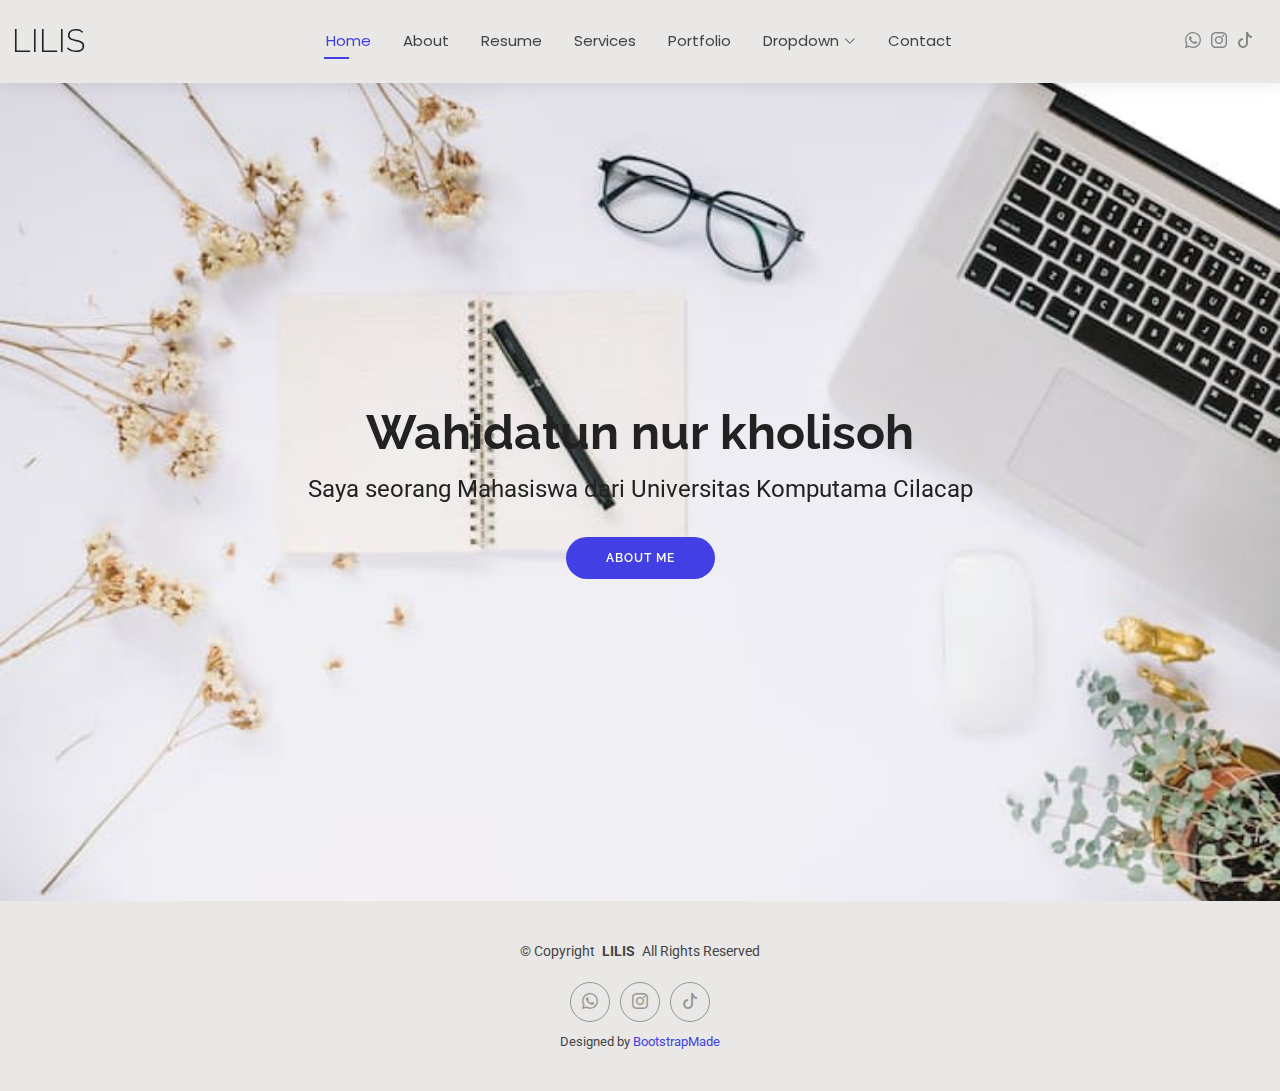
<file: index.html>
<!DOCTYPE html>
<html lang="en">

<head>
  <meta charset="utf-8">
  <meta content="width=device-width, initial-scale=1.0" name="viewport">
  <title>Index -Wahidatun nk cv</title>
  <meta name="description" content="">
  <meta name="keywords" content="">

  <!-- Favicons -->
  <link href="assets/img/favicon.png" rel="icon">
  <link href="assets/img/apple-touch-icon.png" rel="apple-touch-icon">

  <!-- Fonts -->
  <link href="https://fonts.googleapis.com" rel="preconnect">
  <link href="https://fonts.gstatic.com" rel="preconnect" crossorigin>
  <link href="https://fonts.googleapis.com/css2?family=Roboto:ital,wght@0,100;0,300;0,400;0,500;0,700;0,900;1,100;1,300;1,400;1,500;1,700;1,900&family=Poppins:ital,wght@0,100;0,200;0,300;0,400;0,500;0,600;0,700;0,800;0,900;1,100;1,200;1,300;1,400;1,500;1,600;1,700;1,800;1,900&family=Raleway:ital,wght@0,100;0,200;0,300;0,400;0,500;0,600;0,700;0,800;0,900;1,100;1,200;1,300;1,400;1,500;1,600;1,700;1,800;1,900&display=swap" rel="stylesheet">

  <!-- Vendor CSS Files -->
  <link href="assets/vendor/bootstrap/css/bootstrap.min.css" rel="stylesheet">
  <link href="assets/vendor/bootstrap-icons/bootstrap-icons.css" rel="stylesheet">
  <link href="assets/vendor/aos/aos.css" rel="stylesheet">
  <link href="assets/vendor/swiper/swiper-bundle.min.css" rel="stylesheet">
  <link href="assets/vendor/glightbox/css/glightbox.min.css" rel="stylesheet">

  <!-- Main CSS File -->
  <link href="assets/css/main.css" rel="stylesheet">

  <!-- =======================================================
  * Template Name: Kelly
  * Template URL: https://bootstrapmade.com/kelly-free-bootstrap-cv-resume-html-template/
  * Updated: Aug 07 2024 with Bootstrap v5.3.3
  * Author: BootstrapMade.com
  * License: https://bootstrapmade.com/license/
  ======================================================== -->
</head>

<body class="index-page">

  <header id="header" class="header d-flex align-items-center light-background sticky-top">
    <div class="container-fluid position-relative d-flex align-items-center justify-content-between">

      <a href="index.html" class="logo d-flex align-items-center me-auto me-xl-0">
        <!-- Uncomment the line below if you also wish to use an image logo -->
        <!-- <img src="assets/img/logo.png" alt=""> -->
        <h1 class="sitename">Lilis</h1>
      </a>

      <nav id="navmenu" class="navmenu">
        <ul>
          <li><a href="index.html" class="active">Home</a></li>
          <li><a href="about.html">About</a></li>
          <li><a href="resume.html">Resume</a></li>
          <li><a href="services.html">Services</a></li>
          <li><a href="portfolio.html">Portfolio</a></li>
          <li class="dropdown"><a href="#"><span>Dropdown</span> <i class="bi bi-chevron-down toggle-dropdown"></i></a>
            <ul>
              <li><a href="#">Dropdown 1</a></li>
              <li class="dropdown"><a href="#"><span>Deep Dropdown</span> <i class="bi bi-chevron-down toggle-dropdown"></i></a>
                <ul>
                  <li><a href="#">Deep Dropdown 1</a></li>
                  <li><a href="#">Deep Dropdown 2</a></li>
                  <li><a href="#">Deep Dropdown 3</a></li>
                  <li><a href="#">Deep Dropdown 4</a></li>
                  <li><a href="#">Deep Dropdown 5</a></li>
                </ul>
              </li>
              <li><a href="#">Dropdown 2</a></li>
              <li><a href="#">Dropdown 3</a></li>
              <li><a href="#">Dropdown 4</a></li>
            </ul>
          </li>
          <li><a href="contact.html">Contact</a></li>
        </ul>
        <i class="mobile-nav-toggle d-xl-none bi bi-list"></i>
      </nav>

      <div class="header-social-links">
        <a href="https://wa.me/qr/26IILKXCPGB7L1"><i class="bi bi-whatsapp"></i></a>
        <a href="https://www.instagram.com/lis.khlsh_?igsh=a2tidDBxbzcyeHdh"><i class="bi bi-instagram"></i></a>
        <a href="https://www.tiktok.com/@liss.khlsh_?_r=1&_t=ZS-91G30SbZbLb"><i class="bi bi-tiktok"></i></a>
      </div>

    </div>
  </header>

  <main class="main">

    <!-- Hero Section -->
    <section id="hero" class="hero section">

      <img src="assets/img/1.jpg" alt="" data-aos="fade-in">

      <div class="container text-center" data-aos="zoom-out" data-aos-delay="100">
        <div class="row justify-content-center">
          <div class="col-lg-8">
            <h2>Wahidatun nur kholisoh</h2>
            <p>Saya seorang Mahasiswa dari Universitas Komputama Cilacap</p>
            <a href="about.html" class="btn-get-started">About Me</a>
          </div>
        </div>
      </div>

    </section><!-- /Hero Section -->

  </main>

  <footer id="footer" class="footer light-background">

    <div class="container">
      <div class="copyright text-center ">
        <p>© <span>Copyright</span> <strong class="px-1 sitename">LILIS</strong> <span>All Rights Reserved<br></span></p>
      </div>
      <div class="social-links d-flex justify-content-center">
        <a href="https://wa.me/qr/26IILKXCPGB7L1"><i class="bi bi-whatsapp"></i></a>
        <a href="https://www.instagram.com/lis.khlsh_?igsh=a2tidDBxbzcyeHdh"><i class="bi bi-instagram"></i></a>
        <a href="https://www.tiktok.com/@liss.khlsh_?_r=1&_t=ZS-91G30SbZbLb"><i class="bi bi-tiktok"></i></a>
      </div>
      <div class="credits">
        <!-- All the links in the footer should remain intact. -->
        <!-- You can delete the links only if you've purchased the pro version. -->
        <!-- Licensing information: https://bootstrapmade.com/license/ -->
        <!-- Purchase the pro version with working PHP/AJAX contact form: [buy-url] -->
        Designed by <a href="https://bootstrapmade.com/">BootstrapMade</a>
      </div>
    </div>

  </footer>

  <!-- Scroll Top -->
  <a href="#" id="scroll-top" class="scroll-top d-flex align-items-center justify-content-center"><i class="bi bi-arrow-up-short"></i></a>

  <!-- Preloader -->
  <div id="preloader"></div>

  <!-- Vendor JS Files -->
  <script src="assets/vendor/bootstrap/js/bootstrap.bundle.min.js"></script>
  <script src="assets/vendor/php-email-form/validate.js"></script>
  <script src="assets/vendor/aos/aos.js"></script>
  <script src="assets/vendor/waypoints/noframework.waypoints.js"></script>
  <script src="assets/vendor/purecounter/purecounter_vanilla.js"></script>
  <script src="assets/vendor/swiper/swiper-bundle.min.js"></script>
  <script src="assets/vendor/glightbox/js/glightbox.min.js"></script>
  <script src="assets/vendor/imagesloaded/imagesloaded.pkgd.min.js"></script>
  <script src="assets/vendor/isotope-layout/isotope.pkgd.min.js"></script>

  <!-- Main JS File -->
  <script src="assets/js/main.js"></script>

</body>

</html>
</file>
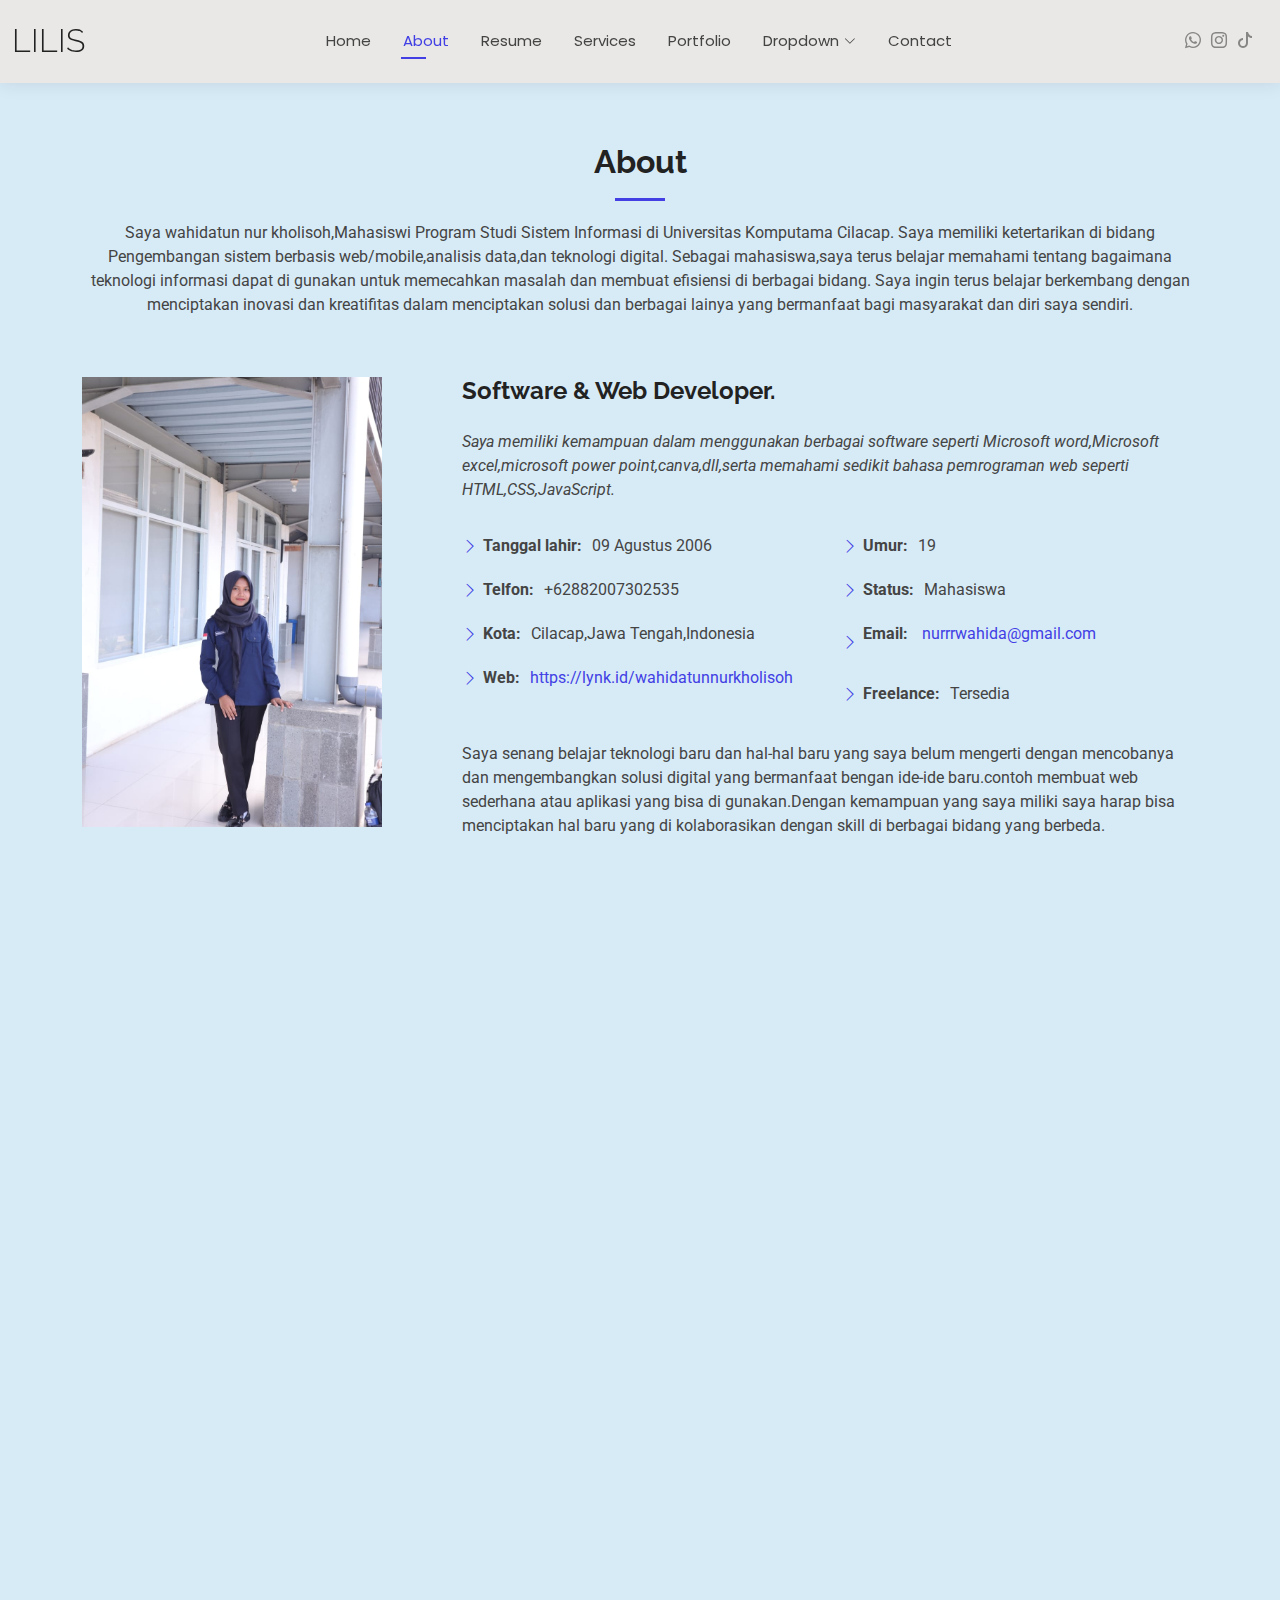
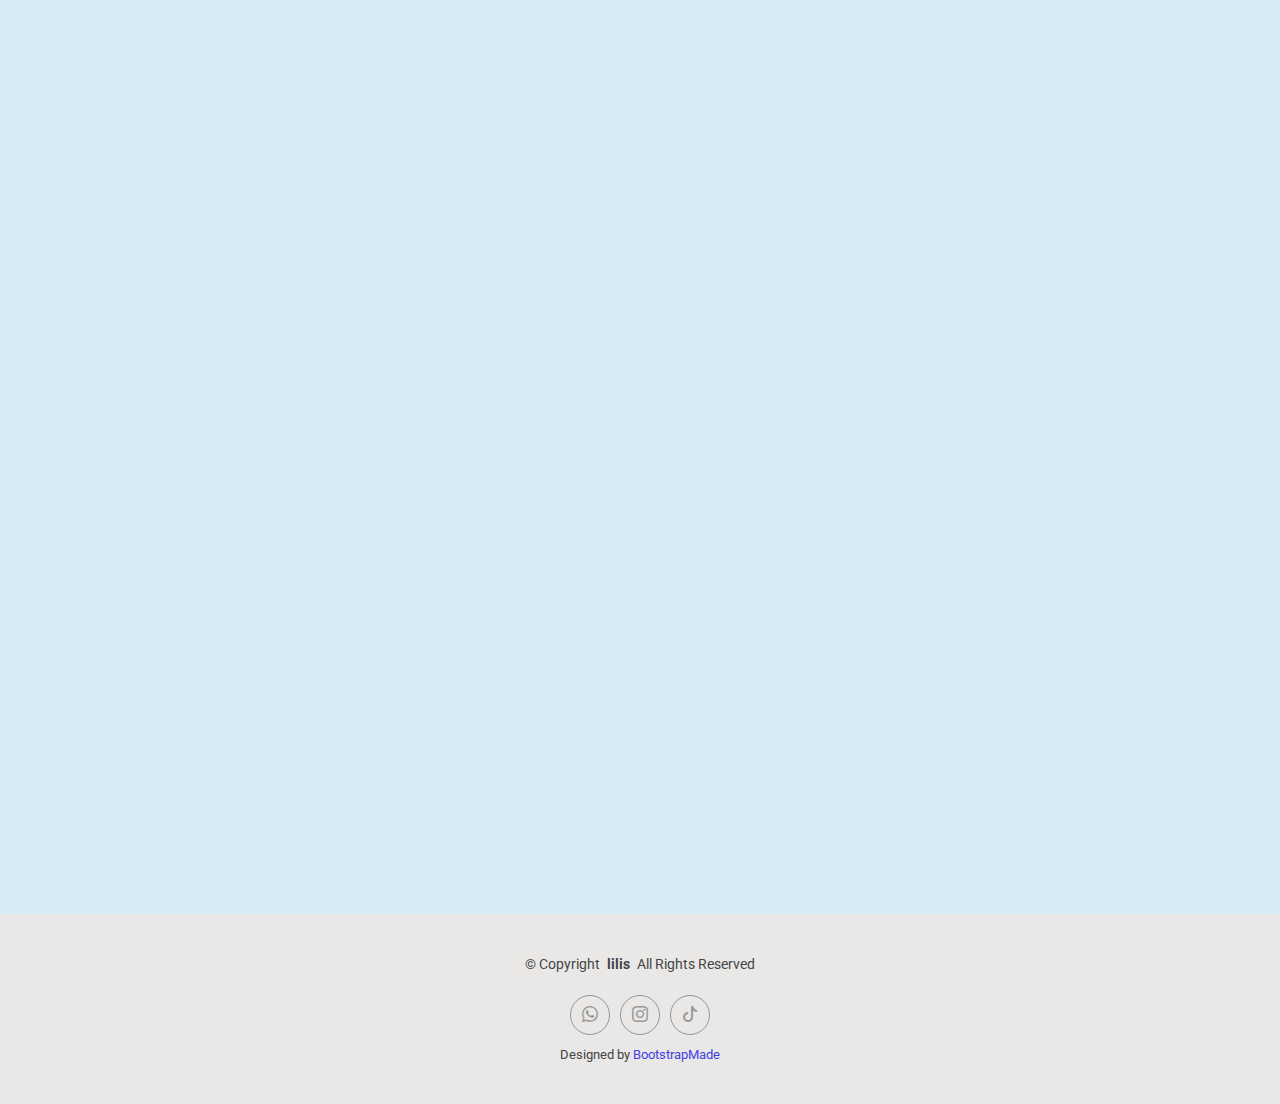
<file: about.html>
<!DOCTYPE html>
<html lang="en">

<head>
  <meta charset="utf-8">
  <meta content="width=device-width, initial-scale=1.0" name="viewport">
  <title>CV Wahidatun nk</title>
  <meta name="description" content="">
  <meta name="keywords" content="">

  <!-- Favicons -->
  <link href="assets/img/favicon.png" rel="icon">
  <link href="assets/img/apple-touch-icon.png" rel="apple-touch-icon">

  <!-- Fonts -->
  <link href="https://fonts.googleapis.com" rel="preconnect">
  <link href="https://fonts.gstatic.com" rel="preconnect" crossorigin>
  <link href="https://fonts.googleapis.com/css2?family=Roboto:ital,wght@0,100;0,300;0,400;0,500;0,700;0,900;1,100;1,300;1,400;1,500;1,700;1,900&family=Poppins:ital,wght@0,100;0,200;0,300;0,400;0,500;0,600;0,700;0,800;0,900;1,100;1,200;1,300;1,400;1,500;1,600;1,700;1,800;1,900&family=Raleway:ital,wght@0,100;0,200;0,300;0,400;0,500;0,600;0,700;0,800;0,900;1,100;1,200;1,300;1,400;1,500;1,600;1,700;1,800;1,900&display=swap" rel="stylesheet">

  <!-- Vendor CSS Files -->
  <link href="assets/vendor/bootstrap/css/bootstrap.min.css" rel="stylesheet">
  <link href="assets/vendor/bootstrap-icons/bootstrap-icons.css" rel="stylesheet">
  <link href="assets/vendor/aos/aos.css" rel="stylesheet">
  <link href="assets/vendor/swiper/swiper-bundle.min.css" rel="stylesheet">
  <link href="assets/vendor/glightbox/css/glightbox.min.css" rel="stylesheet">

  <!-- Main CSS File -->
  <link href="assets/css/main.css" rel="stylesheet">

  <!-- =======================================================
  * Template Name: Kelly
  * Template URL: https://bootstrapmade.com/kelly-free-bootstrap-cv-resume-html-template/
  * Updated: Aug 07 2024 with Bootstrap v5.3.3
  * Author: BootstrapMade.com
  * License: https://bootstrapmade.com/license/
  ======================================================== -->
</head>

<body class="about-page">

  <header id="header" class="header d-flex align-items-center light-background sticky-top">
    <div class="container-fluid position-relative d-flex align-items-center justify-content-between">

      <a href="index.html" class="logo d-flex align-items-center me-auto me-xl-0">
        <!-- Uncomment the line below if you also wish to use an image logo -->
        <!-- <img src="assets/img/logo.png" alt=""> -->
        <h1 class="sitename">Lilis</h1>
      </a>

      <nav id="navmenu" class="navmenu">
        <ul>
          <li><a href="index.html">Home</a></li>
          <li><a href="about.html" class="active">About</a></li>
          <li><a href="resume.html">Resume</a></li>
          <li><a href="services.html">Services</a></li>
          <li><a href="portfolio.html">Portfolio</a></li>
          <li class="dropdown"><a href="#"><span>Dropdown</span> <i class="bi bi-chevron-down toggle-dropdown"></i></a>
            <ul>
              <li><a href="#">Dropdown 1</a></li>
              <li class="dropdown"><a href="#"><span>Deep Dropdown</span> <i class="bi bi-chevron-down toggle-dropdown"></i></a>
                <ul>
                  <li><a href="#">Deep Dropdown 1</a></li>
                  <li><a href="#">Deep Dropdown 2</a></li>
                  <li><a href="#">Deep Dropdown 3</a></li>
                  <li><a href="#">Deep Dropdown 4</a></li>
                  <li><a href="#">Deep Dropdown 5</a></li>
                </ul>
              </li>
              <li><a href="#">Dropdown 2</a></li>
              <li><a href="#">Dropdown 3</a></li>
              <li><a href="#">Dropdown 4</a></li>
            </ul>
          </li>
          <li><a href="contact.html">Contact</a></li>
        </ul>
        <i class="mobile-nav-toggle d-xl-none bi bi-list"></i>
      </nav>

      <div class="header-social-links">
        <a href="https://wa.me/qr/26IILKXCPGB7L1"><i class="bi bi-whatsapp"></i></a>
        <a href="https://www.instagram.com/lis.khlsh_?igsh=a2tidDBxbzcyeHdh"><i class="bi bi-instagram"></i></a>
        <a href="https://www.tiktok.com/@liss.khlsh_?_r=1&_t=ZS-91G30SbZbLb"><i class="bi bi-tiktok"></i></a>
      </div>

    </div>
  </header>

  <main class="main">

    <!-- About Section -->
    <section id="about" class="about section">

      <!-- Section Title -->
      <div class="container section-title" data-aos="fade-up">
        <h2>About</h2>
        <p>Saya wahidatun nur kholisoh,Mahasiswi Program Studi Sistem Informasi di Universitas Komputama Cilacap.
           Saya memiliki ketertarikan di bidang Pengembangan sistem berbasis web/mobile,analisis data,dan teknologi digital.
           Sebagai mahasiswa,saya terus belajar memahami tentang bagaimana teknologi informasi dapat di gunakan untuk memecahkan masalah dan membuat efisiensi di berbagai bidang.
           Saya ingin terus belajar berkembang dengan menciptakan inovasi dan kreatifitas dalam menciptakan solusi dan berbagai lainya yang bermanfaat bagi masyarakat dan diri saya sendiri. </p>
      </div><!-- End Section Title -->

      <div class="container" data-aos="fade-up" data-aos-delay="100">

        <div class="row gy-4 justify-content-center">
          <div class="col-lg-4">
            <img src="assets/img/2.jpg" class="img-fluid" alt="assets/img/2.jpg" width="300" height="300">
          </div>
          <div class="col-lg-8 content">
            <h2>Software &amp; Web Developer.</h2>
            <p class="fst-italic py-3">
              Saya memiliki kemampuan dalam menggunakan berbagai software seperti Microsoft word,Microsoft excel,microsoft power point,canva,dll,serta memahami sedikit bahasa pemrograman web seperti HTML,CSS,JavaScript.
            </p>
            <div class="row">
              <div class="col-lg-6">
                <ul>
                  <li><i class="bi bi-chevron-right"></i> <strong>Tanggal lahir:</strong> <span>09 Agustus 2006</span></li>
                  <li><i class="bi bi-chevron-right"></i> <strong>Telfon:</strong> <span>+62882007302535</span></li>
                  <li><i class="bi bi-chevron-right"></i> <strong>Kota:</strong> <span>Cilacap,Jawa Tengah,Indonesia</span></li>
                  <li><i class="bi bi-chevron-right"></i> <strong>Web:</strong> <span><a href="https://lynk.id/wahidatunnurkholisoh" target="_blank"> https://lynk.id/wahidatunnurkholisoh</a></span></li>
                </ul>
              </div>
              <div class="col-lg-6">
                <ul>
                  <li><i class="bi bi-chevron-right"></i> <strong>Umur:</strong> <span>19</span></li>
                  <li><i class="bi bi-chevron-right"></i> <strong>Status:</strong> <span>Mahasiswa</span></li>
                  <li><i class="bi bi-chevron-right"></i> <p><strong>Email:</strong> <a href="mailto:nurrrwahida@gmail.com">nurrrwahida@gmail.com</a></p></li>
                  <li><i class="bi bi-chevron-right"></i> <strong>Freelance:</strong> <span>Tersedia</span></li>
                </ul>
              </div>
            </div>
            <p class="py-3">
              Saya senang belajar teknologi baru dan hal-hal baru yang saya belum mengerti dengan mencobanya dan mengembangkan solusi digital yang bermanfaat bengan ide-ide baru.contoh membuat web sederhana atau aplikasi yang bisa di gunakan.Dengan kemampuan yang saya miliki saya harap bisa menciptakan hal baru yang di kolaborasikan dengan skill di berbagai bidang yang berbeda. 
            </p>
          </div>
        </div>

      </div>

    </section><!-- /About Section -->

    <!-- Skills Section -->
    <section id="skills" class="skills section">

      <!-- Section Title -->
      <div class="container section-title" data-aos="fade-up">
        <h2>Skills</h2>
        <p>Kemampuan yang saya miliki di antaranya:</p>
      </div><!-- End Section Title -->

      <div class="container" data-aos="fade-up" data-aos-delay="100">

        <div class="row skills-content skills-animation">

          <div class="col-lg-6">

            <div class="progress">
              <span class="skill"><span>HTML</span> <i class="val">70%</i></span>
              <div class="progress-bar-wrap">
                <div class="progress-bar" role="progressbar" aria-valuenow="100" aria-valuemin="0" aria-valuemax="100"></div>
              </div>
            </div><!-- End Skills Item -->

            <div class="progress">
              <span class="skill"><span>CSS</span> <i class="val">70%</i></span>
              <div class="progress-bar-wrap">
                <div class="progress-bar" role="progressbar" aria-valuenow="90" aria-valuemin="0" aria-valuemax="100"></div>
              </div>
            </div><!-- End Skills Item -->

            <div class="progress">
              <span class="skill"><span>JavaScript</span> <i class="val">70%</i></span>
              <div class="progress-bar-wrap">
                <div class="progress-bar" role="progressbar" aria-valuenow="75" aria-valuemin="0" aria-valuemax="100"></div>
              </div>
            </div><!-- End Skills Item -->

            <div class="progress">
              <span class="skill"><span>Bahasa indonesia</span> <i class="val">90%</i></span>
              <div class="progress-bar-wrap">
                <div class="progress-bar" role="progressbar" aria-valuenow="75" aria-valuemin="0" aria-valuemax="100"></div>
              </div>
            </div><!-- End Skills Item -->


          </div>

          <div class="col-lg-6">

            <div class="progress">
              <span class="skill"><span>Microsoft Word</span> <i class="val">80%</i></span>
              <div class="progress-bar-wrap">
                <div class="progress-bar" role="progressbar" aria-valuenow="80" aria-valuemin="0" aria-valuemax="100"></div>
              </div>
            </div><!-- End Skills Item -->

            <div class="progress">
              <span class="skill"><span>microsoft office</span> <i class="val">80%</i></span>
              <div class="progress-bar-wrap">
                <div class="progress-bar" role="progressbar" aria-valuenow="90" aria-valuemin="0" aria-valuemax="100"></div>
              </div>
            </div><!-- End Skills Item -->

            <div class="progress">
              <span class="skill"><span>Canva</span> <i class="val">85%</i></span>
              <div class="progress-bar-wrap">
                <div class="progress-bar" role="progressbar" aria-valuenow="55" aria-valuemin="0" aria-valuemax="100"></div>
              </div>
            </div><!-- End Skills Item -->

             <div class="progress">
              <span class="skill"><span>Bisnis digital</span> <i class="val">50%</i></span>
              <div class="progress-bar-wrap">
                <div class="progress-bar" role="progressbar" aria-valuenow="55" aria-valuemin="0" aria-valuemax="100"></div>
              </div>
            </div><!-- End Skills Item -->

          </div>

        </div>

      </div>

    </section><!-- /Skills Section -->

    <!-- Section Title -->
      <div class="container section-title" data-aos="fade-up">
        <h2>Visi</h2>
        <p>Menjadi pribadi yang terus berkembang, memiliki semangat belajar tinggi, dan mampu memberikan nilai positif bagi orang lain.</p>
      </div><!-- End Section Title -->

      <!-- Section Title -->
      <div class="container section-title" data-aos="fade-up">
        <h2>Misi</h2>
        <p>1. Menjaga konsistensi dalam belajar dan berinovasi.</p>
        <p>2. Membangun karakter yang jujur, disiplin, dan peduli terhadap sesama.</p>
        <p>3. Menggali potensi diri untuk mencapai keberhasilan tanpa melupakan nilai kemanusiaan.</p>
      </div><!-- End Section Title -->
      
        <!-- Section Title -->
      <div class="container section-title" data-aos="fade-up">
        <h2>Tujuan</h2>
        <p>Mewujudkan kehidupan yang bermakna melalui pendidikan, kerja keras, dan kontribusi nyata bagi masyarakat.</p>
      </div><!-- End Section Title -->

    <!-- Stats Section -->
    <section id="stats" class="stats section">

      <!-- Section Title -->
      <div class="container section-title" data-aos="fade-up">
        <h2>Facts</h2>
        <p>Saya seorang mahasiswa yang sedang menjalani bisnis kecil yaitu Menjual produk digital yang bisa di gunakan untuk siapa saja mulai dari anak-anak hingga orang tua,yang saya tawarkan produk yang bisa langsung di gunakan untuk mempermudah pekerjaan seperti pekerja kantoran ,konten kreator,UMKM,bisa di jual kembali.</p>
      </div><!-- End Section Title -->

      <div class="container" data-aos="fade-up" data-aos-delay="100">

        <div class="row gy-4">

          <div class="col-lg-3 col-md-6">
            <div class="stats-item text-center w-100 h-100">
              <span data-purecounter-start="0" data-purecounter-end="53" data-purecounter-duration="1" class="purecounter"></span>
              <p>Produk</p>
            </div>
          </div><!-- End Stats Item -->

          <div class="col-lg-3 col-md-6">
            <div class="stats-item text-center w-100 h-100">
              <span data-purecounter-start="0" data-purecounter-end="6" data-purecounter-duration="1" class="purecounter"></span>
              <p>Pembeli</p>
            </div>
          </div><!-- End Stats Item -->

        </div>

      </div>

  </main>

  <footer id="footer" class="footer light-background">

    <div class="container">
      <div class="copyright text-center ">
        <p>© <span>Copyright</span> <strong class="px-1 sitename">lilis</strong> <span>All Rights Reserved<br></span></p>
      </div>
      <div class="social-links d-flex justify-content-center">
        <a href="https://wa.me/qr/26IILKXCPGB7L1"><i class="bi bi-whatsapp"></i></a>
        <a href="https://www.instagram.com/lis.khlsh_?igsh=a2tidDBxbzcyeHdh"><i class="bi bi-instagram"></i></a>
        <a href="https://www.tiktok.com/@liss.khlsh_?_r=1&_t=ZS-91G30SbZbLb"><i class="bi bi-tiktok"></i></a>
      </div>
      <div class="credits">
        <!-- All the links in the footer should remain intact. -->
        <!-- You can delete the links only if you've purchased the pro version. -->
        <!-- Licensing information: https://bootstrapmade.com/license/ -->
        <!-- Purchase the pro version with working PHP/AJAX contact form: [buy-url] -->
        Designed by <a href="https://bootstrapmade.com/">BootstrapMade</a>
      </div>
    </div>

  </footer>

  <!-- Scroll Top -->
  <a href="#" id="scroll-top" class="scroll-top d-flex align-items-center justify-content-center"><i class="bi bi-arrow-up-short"></i></a>

  <!-- Preloader -->
  <div id="preloader"></div>

  <!-- Vendor JS Files -->
  <script src="assets/vendor/bootstrap/js/bootstrap.bundle.min.js"></script>
  <script src="assets/vendor/php-email-form/validate.js"></script>
  <script src="assets/vendor/aos/aos.js"></script>
  <script src="assets/vendor/waypoints/noframework.waypoints.js"></script>
  <script src="assets/vendor/purecounter/purecounter_vanilla.js"></script>
  <script src="assets/vendor/swiper/swiper-bundle.min.js"></script>
  <script src="assets/vendor/glightbox/js/glightbox.min.js"></script>
  <script src="assets/vendor/imagesloaded/imagesloaded.pkgd.min.js"></script>
  <script src="assets/vendor/isotope-layout/isotope.pkgd.min.js"></script>

  <!-- Main JS File -->
  <script src="assets/js/main.js"></script>

</body>

</html>
</file>
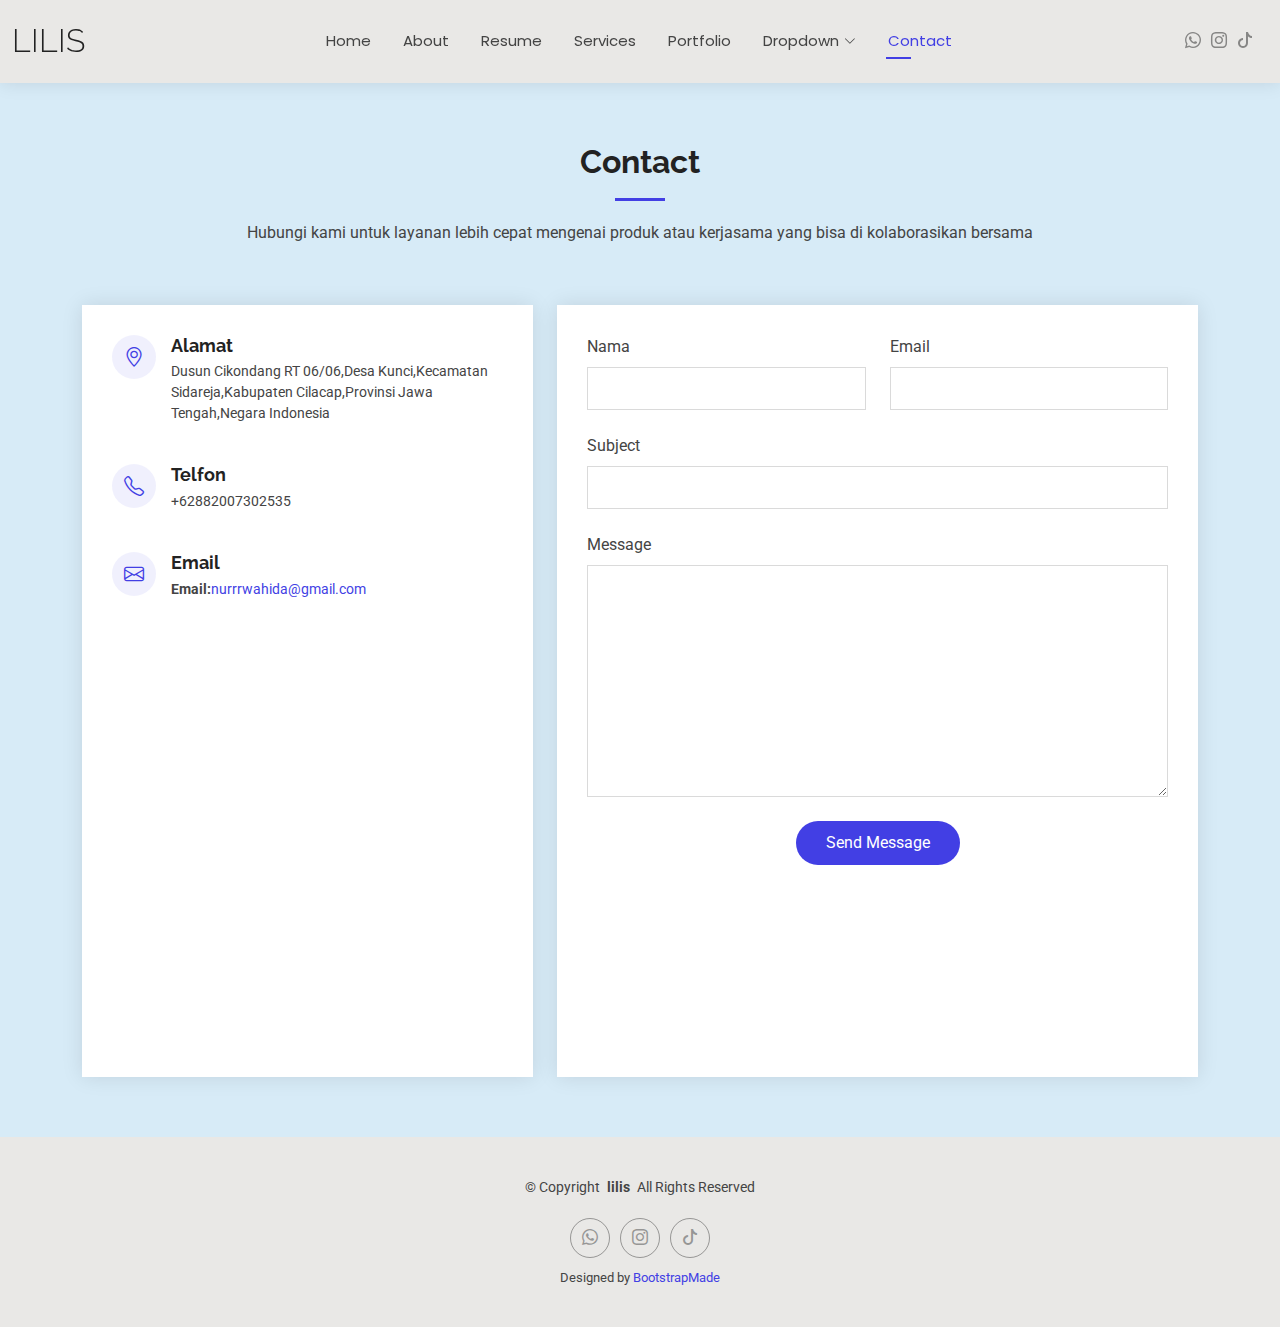
<file: contact.html>
<!DOCTYPE html>
<html lang="en">

<head>
  <meta charset="utf-8">
  <meta content="width=device-width, initial-scale=1.0" name="viewport">
  <title>CV Wahidatun nk</title>
  <meta name="description" content="">
  <meta name="keywords" content="">

  <!-- Favicons -->
  <link href="assets/img/favicon.png" rel="icon">
  <link href="assets/img/apple-touch-icon.png" rel="apple-touch-icon">

  <!-- Fonts -->
  <link href="https://fonts.googleapis.com" rel="preconnect">
  <link href="https://fonts.gstatic.com" rel="preconnect" crossorigin>
  <link href="https://fonts.googleapis.com/css2?family=Roboto:ital,wght@0,100;0,300;0,400;0,500;0,700;0,900;1,100;1,300;1,400;1,500;1,700;1,900&family=Poppins:ital,wght@0,100;0,200;0,300;0,400;0,500;0,600;0,700;0,800;0,900;1,100;1,200;1,300;1,400;1,500;1,600;1,700;1,800;1,900&family=Raleway:ital,wght@0,100;0,200;0,300;0,400;0,500;0,600;0,700;0,800;0,900;1,100;1,200;1,300;1,400;1,500;1,600;1,700;1,800;1,900&display=swap" rel="stylesheet">

  <!-- Vendor CSS Files -->
  <link href="assets/vendor/bootstrap/css/bootstrap.min.css" rel="stylesheet">
  <link href="assets/vendor/bootstrap-icons/bootstrap-icons.css" rel="stylesheet">
  <link href="assets/vendor/aos/aos.css" rel="stylesheet">
  <link href="assets/vendor/swiper/swiper-bundle.min.css" rel="stylesheet">
  <link href="assets/vendor/glightbox/css/glightbox.min.css" rel="stylesheet">

  <!-- Main CSS File -->
  <link href="assets/css/main.css" rel="stylesheet">

  <!-- =======================================================
  * Template Name: Kelly
  * Template URL: https://bootstrapmade.com/kelly-free-bootstrap-cv-resume-html-template/
  * Updated: Aug 07 2024 with Bootstrap v5.3.3
  * Author: BootstrapMade.com
  * License: https://bootstrapmade.com/license/
  ======================================================== -->
</head>

<body class="contact-page">

  <header id="header" class="header d-flex align-items-center light-background sticky-top">
    <div class="container-fluid position-relative d-flex align-items-center justify-content-between">

      <a href="index.html" class="logo d-flex align-items-center me-auto me-xl-0">
        <!-- Uncomment the line below if you also wish to use an image logo -->
        <!-- <img src="assets/img/logo.png" alt=""> -->
        <h1 class="sitename">lilis</h1>
      </a>

      <nav id="navmenu" class="navmenu">
        <ul>
          <li><a href="index.html">Home</a></li>
          <li><a href="about.html">About</a></li>
          <li><a href="resume.html">Resume</a></li>
          <li><a href="services.html">Services</a></li>
          <li><a href="portfolio.html">Portfolio</a></li>
          <li class="dropdown"><a href="#"><span>Dropdown</span> <i class="bi bi-chevron-down toggle-dropdown"></i></a>
            <ul>
              <li><a href="#">Dropdown 1</a></li>
              <li class="dropdown"><a href="#"><span>Deep Dropdown</span> <i class="bi bi-chevron-down toggle-dropdown"></i></a>
                <ul>
                  <li><a href="#">Deep Dropdown 1</a></li>
                  <li><a href="#">Deep Dropdown 2</a></li>
                  <li><a href="#">Deep Dropdown 3</a></li>
                  <li><a href="#">Deep Dropdown 4</a></li>
                  <li><a href="#">Deep Dropdown 5</a></li>
                </ul>
              </li>
              <li><a href="#">Dropdown 2</a></li>
              <li><a href="#">Dropdown 3</a></li>
              <li><a href="#">Dropdown 4</a></li>
            </ul>
          </li>
          <li><a href="contact.html" class="active">Contact</a></li>
        </ul>
        <i class="mobile-nav-toggle d-xl-none bi bi-list"></i>
      </nav>

      <div class="header-social-links">
        <a href="https://wa.me/qr/26IILKXCPGB7L1"><i class="bi bi-whatsapp"></i></a>
        <a href="https://www.instagram.com/lis.khlsh_?igsh=a2tidDBxbzcyeHdh"><i class="bi bi-instagram"></i></a>
        <a href="https://www.tiktok.com/@liss.khlsh_?_r=1&_t=ZS-91G30SbZbLb"><i class="bi bi-tiktok"></i></a>
      </div>

    </div>
  </header>

  <main class="main">

    <!-- Contact Section -->
    <section id="contact" class="contact section">

      <!-- Section Title -->
      <div class="container section-title" data-aos="fade-up">
        <h2>Contact</h2>
        <p>Hubungi kami untuk layanan lebih cepat mengenai produk atau kerjasama yang bisa di kolaborasikan bersama</p>
      </div><!-- End Section Title -->

      <div class="container" data-aos="fade-up" data-aos-delay="100">

        <div class="row gy-4">

          <div class="col-lg-5">

            <div class="info-wrap">
              <div class="info-item d-flex" data-aos="fade-up" data-aos-delay="200">
                <i class="bi bi-geo-alt flex-shrink-0"></i>
                <div>
                  <h3>Alamat</h3>
                  <p>Dusun Cikondang RT 06/06,Desa Kunci,Kecamatan Sidareja,Kabupaten Cilacap,Provinsi Jawa Tengah,Negara Indonesia</p>
                </div>
              </div><!-- End Info Item -->

              <div class="info-item d-flex" data-aos="fade-up" data-aos-delay="300">
                <i class="bi bi-telephone flex-shrink-0"></i>
                <div>
                  <h3>Telfon</h3>
                  <p>+62882007302535</p>
                </div>
              </div><!-- End Info Item -->

              <div class="info-item d-flex" data-aos="fade-up" data-aos-delay="400">
                <i class="bi bi-envelope flex-shrink-0"></i>
                <div>
                  <h3>Email</h3>
                 <p><strong>Email:</strong><a href="mailto:nurrrwahida@gmail.com">nurrrwahida@gmail.com</a></p>
                </div>
              </div><!-- End Info Item -->

              <iframe src="https://www.google.com/maps/embed?pb=!1m18!1m12!1m3!1d3955.91771046157!2d108.81625899999999!3d-7.4743394!2m3!1f0!2f0!3f0!3m2!1i1024!2i768!4f13.1!3m3!1m2!1s0x2e6579843f9c2577%3A0xc81e2d8e66830f7!2sGembus%20Singkong%20Kunci!5e0!3m2!1sid!2sid!4v1762695102548!5m2!1sid!2sid" width="400" height="400" style="border:0;" allowfullscreen="" loading="lazy" referrerpolicy="no-referrer-when-downgrade"></iframe>
            </div>
          </div>

          <div class="col-lg-7">
            <form action="forms/contact.php" method="post" class="php-email-form" data-aos="fade-up" data-aos-delay="200">
              <div class="row gy-4">

                <div class="col-md-6">
                  <label for="name-field" class="pb-2">Nama</label>
                  <input type="text" name="name" id="name-field" class="form-control" required="">
                </div>

                <div class="col-md-6">
                  <label for="email-field" class="pb-2">Email</label>
                  <input type="email" class="form-control" name="email" id="email-field" required="">
                </div>

                <div class="col-md-12">
                  <label for="subject-field" class="pb-2">Subject</label>
                  <input type="text" class="form-control" name="subject" id="subject-field" required="">
                </div>

                <div class="col-md-12">
                  <label for="message-field" class="pb-2">Message</label>
                  <textarea class="form-control" name="message" rows="10" id="message-field" required=""></textarea>
                </div>

                <div class="col-md-12 text-center">
                  <div class="loading">Loading</div>
                  <div class="error-message"></div>
                  <div class="sent-message">Your message has been sent. Thank you!</div>

                  <button type="submit">Send Message</button>
                </div>

              </div>
            </form>
          </div><!-- End Contact Form -->

        </div>

      </div>

    </section><!-- /Contact Section -->

  </main>

  <footer id="footer" class="footer light-background">

    <div class="container">
      <div class="copyright text-center ">
        <p>© <span>Copyright</span> <strong class="px-1 sitename">lilis</strong> <span>All Rights Reserved<br></span></p>
      </div>
      <div class="social-links d-flex justify-content-center">
        <a href="https://wa.me/qr/26IILKXCPGB7L1"><i class="bi bi-whatsapp"></i></a>
        <a href="https://www.instagram.com/lis.khlsh_?igsh=a2tidDBxbzcyeHdh"><i class="bi bi-instagram"></i></a>
        <a href="https://www.tiktok.com/@liss.khlsh_?_r=1&_t=ZS-91G30SbZbLb"><i class="bi bi-tiktok"></i></a>
      </div>
      <div class="credits">
        <!-- All the links in the footer should remain intact. -->
        <!-- You can delete the links only if you've purchased the pro version. -->
        <!-- Licensing information: https://bootstrapmade.com/license/ -->
        <!-- Purchase the pro version with working PHP/AJAX contact form: [buy-url] -->
        Designed by <a href="https://bootstrapmade.com/">BootstrapMade</a>
      </div>
    </div>

  </footer>

  <!-- Scroll Top -->
  <a href="#" id="scroll-top" class="scroll-top d-flex align-items-center justify-content-center"><i class="bi bi-arrow-up-short"></i></a>

  <!-- Preloader -->
  <div id="preloader"></div>

  <!-- Vendor JS Files -->
  <script src="assets/vendor/bootstrap/js/bootstrap.bundle.min.js"></script>
  <script src="assets/vendor/php-email-form/validate.js"></script>
  <script src="assets/vendor/aos/aos.js"></script>
  <script src="assets/vendor/waypoints/noframework.waypoints.js"></script>
  <script src="assets/vendor/purecounter/purecounter_vanilla.js"></script>
  <script src="assets/vendor/swiper/swiper-bundle.min.js"></script>
  <script src="assets/vendor/glightbox/js/glightbox.min.js"></script>
  <script src="assets/vendor/imagesloaded/imagesloaded.pkgd.min.js"></script>
  <script src="assets/vendor/isotope-layout/isotope.pkgd.min.js"></script>

  <!-- Main JS File -->
  <script src="assets/js/main.js"></script>

</body>

</html>
</file>
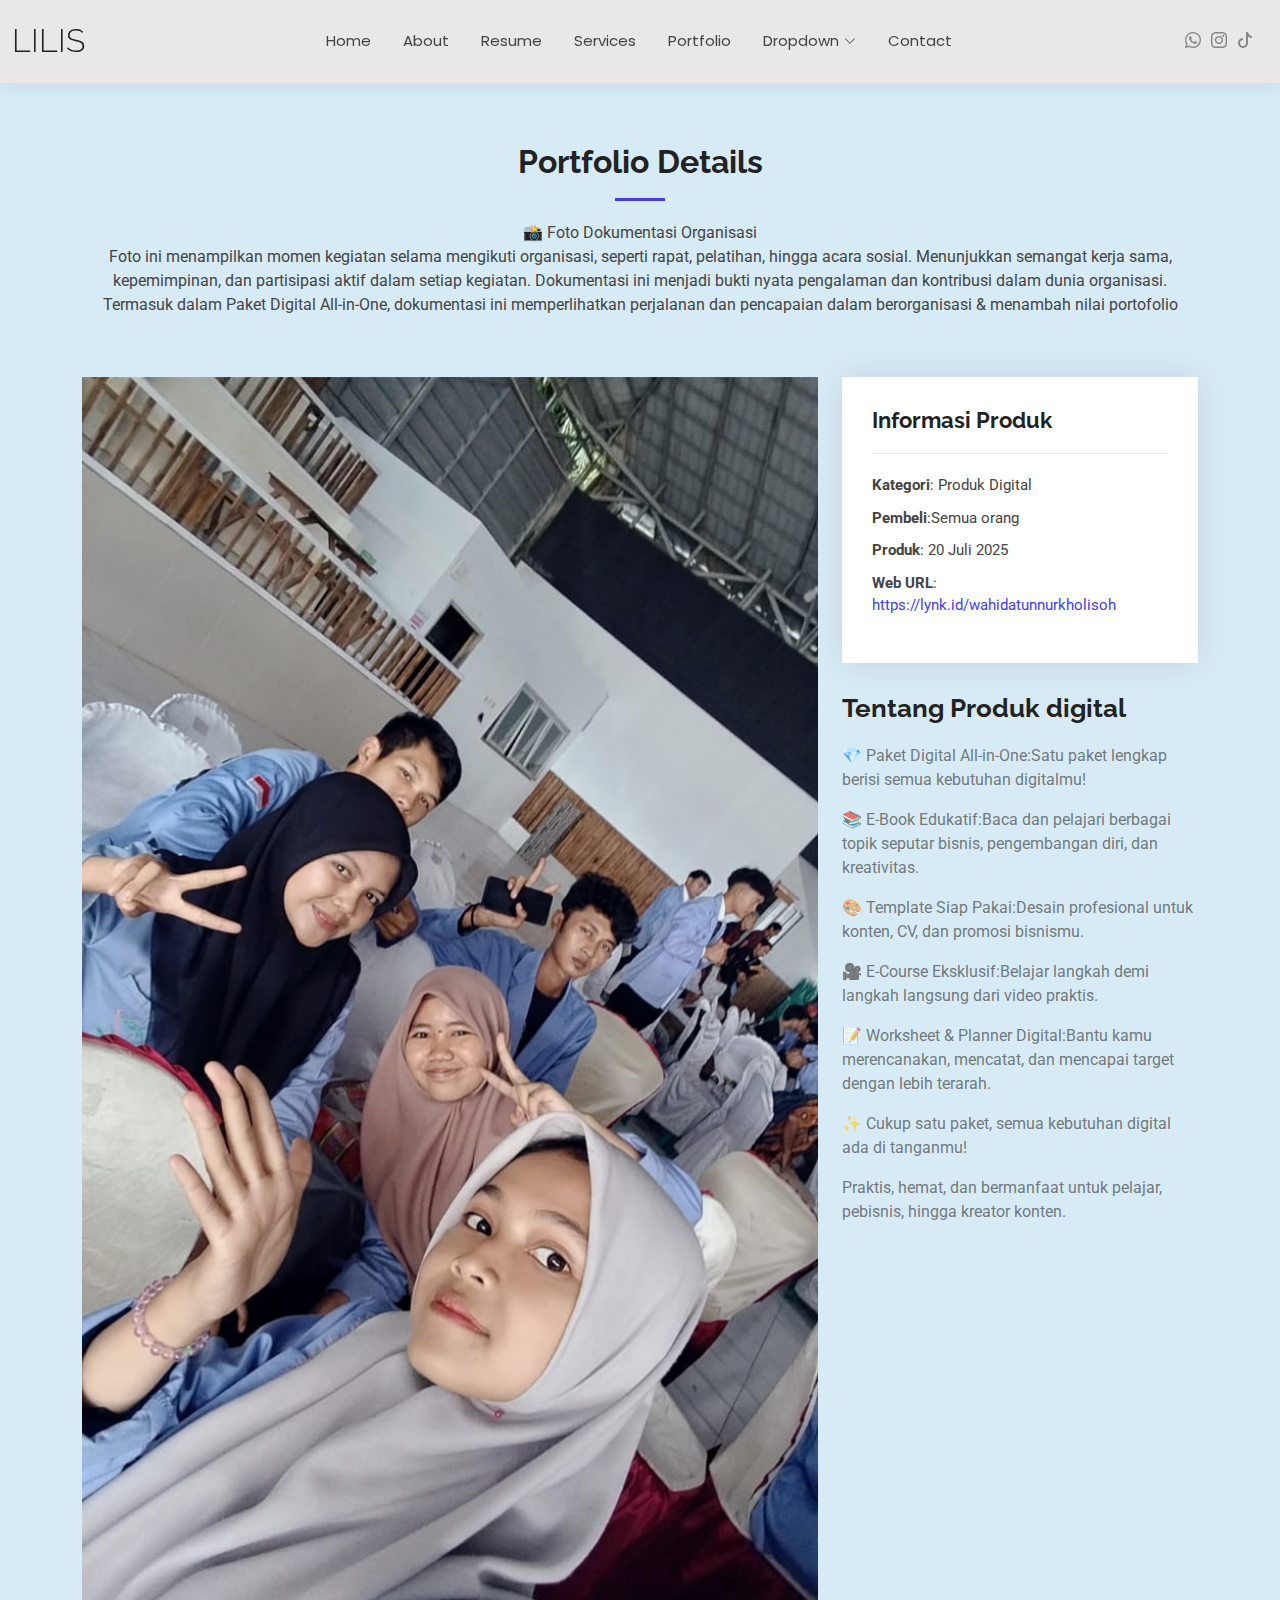
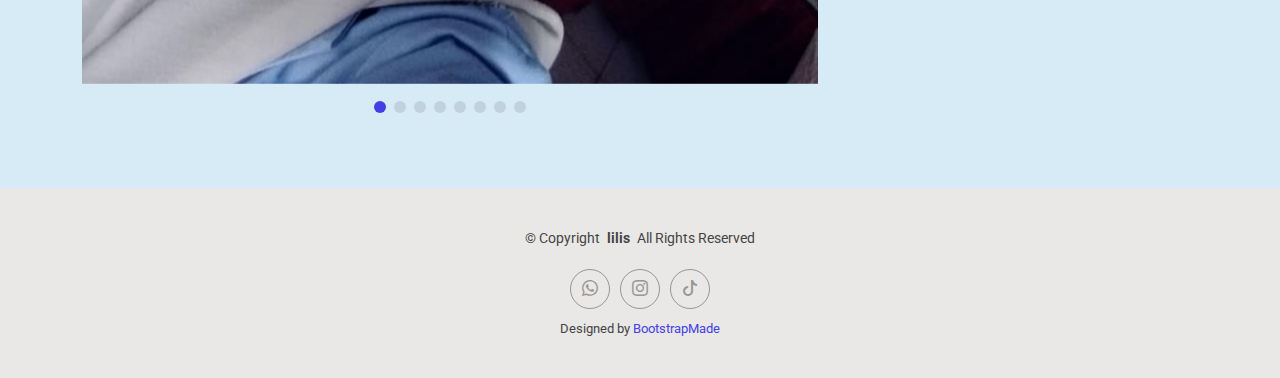
<file: portfolio-details.html>
<!DOCTYPE html>
<html lang="en">

<head>
  <meta charset="utf-8">
  <meta content="width=device-width, initial-scale=1.0" name="viewport">
  <title>CV Wahidatun nk</title>
  <meta name="description" content="">
  <meta name="keywords" content="">

  <!-- Favicons -->
  <link href="assets/img/favicon.png" rel="icon">
  <link href="assets/img/apple-touch-icon.png" rel="apple-touch-icon">

  <!-- Fonts -->
  <link href="https://fonts.googleapis.com" rel="preconnect">
  <link href="https://fonts.gstatic.com" rel="preconnect" crossorigin>
  <link href="https://fonts.googleapis.com/css2?family=Roboto:ital,wght@0,100;0,300;0,400;0,500;0,700;0,900;1,100;1,300;1,400;1,500;1,700;1,900&family=Poppins:ital,wght@0,100;0,200;0,300;0,400;0,500;0,600;0,700;0,800;0,900;1,100;1,200;1,300;1,400;1,500;1,600;1,700;1,800;1,900&family=Raleway:ital,wght@0,100;0,200;0,300;0,400;0,500;0,600;0,700;0,800;0,900;1,100;1,200;1,300;1,400;1,500;1,600;1,700;1,800;1,900&display=swap" rel="stylesheet">

  <!-- Vendor CSS Files -->
  <link href="assets/vendor/bootstrap/css/bootstrap.min.css" rel="stylesheet">
  <link href="assets/vendor/bootstrap-icons/bootstrap-icons.css" rel="stylesheet">
  <link href="assets/vendor/aos/aos.css" rel="stylesheet">
  <link href="assets/vendor/swiper/swiper-bundle.min.css" rel="stylesheet">
  <link href="assets/vendor/glightbox/css/glightbox.min.css" rel="stylesheet">

  <!-- Main CSS File -->
  <link href="assets/css/main.css" rel="stylesheet">

  <!-- =======================================================
  * Template Name: Kelly
  * Template URL: https://bootstrapmade.com/kelly-free-bootstrap-cv-resume-html-template/
  * Updated: Aug 07 2024 with Bootstrap v5.3.3
  * Author: BootstrapMade.com
  * License: https://bootstrapmade.com/license/
  ======================================================== -->
</head>

<body class="portfolio-details-page">

  <header id="header" class="header d-flex align-items-center light-background sticky-top">
    <div class="container-fluid position-relative d-flex align-items-center justify-content-between">

      <a href="index.html" class="logo d-flex align-items-center me-auto me-xl-0">
        <!-- Uncomment the line below if you also wish to use an image logo -->
        <!-- <img src="assets/img/logo.png" alt=""> -->
        <h1 class="sitename">lilis</h1>
      </a>

      <nav id="navmenu" class="navmenu">
        <ul>
          <li><a href="index.html">Home</a></li>
          <li><a href="about.html">About</a></li>
          <li><a href="resume.html">Resume</a></li>
          <li><a href="services.html">Services</a></li>
          <li><a href="portfolio.html">Portfolio</a></li>
          <li class="dropdown"><a href="#"><span>Dropdown</span> <i class="bi bi-chevron-down toggle-dropdown"></i></a>
            <ul>
              <li><a href="#">Dropdown 1</a></li>
              <li class="dropdown"><a href="#"><span>Deep Dropdown</span> <i class="bi bi-chevron-down toggle-dropdown"></i></a>
                <ul>
                  <li><a href="#">Deep Dropdown 1</a></li>
                  <li><a href="#">Deep Dropdown 2</a></li>
                  <li><a href="#">Deep Dropdown 3</a></li>
                  <li><a href="#">Deep Dropdown 4</a></li>
                  <li><a href="#">Deep Dropdown 5</a></li>
                </ul>
              </li>
              <li><a href="#">Dropdown 2</a></li>
              <li><a href="#">Dropdown 3</a></li>
              <li><a href="#">Dropdown 4</a></li>
            </ul>
          </li>
          <li><a href="contact.html">Contact</a></li>
        </ul>
        <i class="mobile-nav-toggle d-xl-none bi bi-list"></i>
      </nav>

      <div class="header-social-links">
        <a href="https://wa.me/qr/26IILKXCPGB7L1"><i class="bi bi-whatsapp"></i></a>
        <a href="https://www.instagram.com/lis.khlsh_?igsh=a2tidDBxbzcyeHdh"><i class="bi bi-instagram"></i></a>
        <a href="https://www.tiktok.com/@liss.khlsh_?_r=1&_t=ZS-91G30SbZbLb"><i class="bi bi-tiktok"></i></a>
      </div>

    </div>
  </header>

  <main class="main">

    <!-- Portfolio Details Section -->
    <section id="portfolio-details" class="portfolio-details section">

      <!-- Section Title -->
      <div class="container section-title" data-aos="fade-up">
        <h2>Portfolio Details</h2>
        <p>📸 Foto Dokumentasi Organisasi</p>
        <p>Foto ini menampilkan momen kegiatan selama mengikuti organisasi, seperti rapat, pelatihan, hingga acara sosial.
        Menunjukkan semangat kerja sama, kepemimpinan, dan partisipasi aktif dalam setiap kegiatan.
        Dokumentasi ini menjadi bukti nyata pengalaman dan kontribusi dalam dunia organisasi.</p>

        <p>Termasuk dalam Paket Digital All-in-One, dokumentasi ini memperlihatkan perjalanan dan pencapaian dalam berorganisasi & menambah nilai portofolio</p>

      </div><!-- End Section Title -->

      <div class="container" data-aos="fade-up" data-aos-delay="100">

        <div class="row gy-4">

          <div class="col-lg-8">
            <div class="portfolio-details-slider swiper init-swiper">

              <script type="application/json" class="swiper-config">
                {
                  "loop": true,
                  "speed": 600,
                  "autoplay": {
                    "delay": 5000
                  },
                  "slidesPerView": "auto",
                  "pagination": {
                    "el": ".swiper-pagination",
                    "type": "bullets",
                    "clickable": true
                  }
                }
              </script>

              <div class="swiper-wrapper align-items-center">

                <div class="swiper-slide">
                  <img src="assets/img/dokumentasi/d3.jpg" alt="">
                </div>

                <div class="swiper-slide">
                  <img src="assets/img/dokumentasi/d1.jpg" alt="">
                </div>

                <div class="swiper-slide">
                  <img src="assets/img/dokumentasi/d2.jpg" alt="">
                </div>

                <div class="swiper-slide">
                  <img src="assets/img/produk/p1.jpg" alt="">
                </div>

                <div class="swiper-slide">
                  <img src="assets/img/produk/p2.jpg" alt="">
                </div>
                
                <div class="swiper-slide">
                  <img src="assets/img/produk/p3.jpg" alt="">
                </div>
                
                <div class="swiper-slide">
                  <img src="assets/img/produk/p4.jpg" alt="">
                </div>
                
                <div class="swiper-slide">
                  <img src="assets/img/produk/p5.jpg" alt="">
                </div>

              </div>
              <div class="swiper-pagination"></div>
            </div>
          </div>

          <div class="col-lg-4">
            <div class="portfolio-info" data-aos="fade-up" data-aos-delay="200">
              <h3>Informasi Produk</h3> 
              <ul>
                <li><strong>Kategori</strong>: Produk Digital</li>
                <li><strong>Pembeli</strong>:Semua orang</li>
                <li><strong>Produk</strong>: 20 Juli 2025</li>
                <li><strong>Web URL</strong>: <a href="https://lynk.id/wahidatunnurkholisoh" target="_blank">https://lynk.id/wahidatunnurkholisoh</a></li>
              </ul>
            </div>
            <div class="portfolio-description" data-aos="fade-up" data-aos-delay="300">
              <h2>Tentang Produk digital</h2>
              <p>💎 Paket Digital All-in-One:Satu paket lengkap berisi semua kebutuhan digitalmu!</p>
        <p>📚 E-Book Edukatif:Baca dan pelajari berbagai topik seputar bisnis, pengembangan diri, dan kreativitas.</p>
        <p>🎨 Template Siap Pakai:Desain profesional untuk konten, CV, dan promosi bisnismu.</p>
        <p>🎥 E-Course Eksklusif:Belajar langkah demi langkah langsung dari video praktis.</p>
        <p>📝 Worksheet & Planner Digital:Bantu kamu merencanakan, mencatat, dan mencapai target dengan lebih terarah.</p>

        <p>✨ Cukup satu paket, semua kebutuhan digital ada di tanganmu!</p>
        <p>Praktis, hemat, dan bermanfaat untuk pelajar, pebisnis, hingga kreator konten.</p>
            </div>
          </div>

        </div>

      </div>

    </section><!-- /Portfolio Details Section -->

  </main>

  <footer id="footer" class="footer light-background">

    <div class="container">
      <div class="copyright text-center ">
        <p>© <span>Copyright</span> <strong class="px-1 sitename">lilis</strong> <span>All Rights Reserved<br></span></p>
      </div>
      <div class="social-links d-flex justify-content-center">
        <a href="https://wa.me/qr/26IILKXCPGB7L1"><i class="bi bi-whatsapp"></i></a>
        <a href="https://www.instagram.com/lis.khlsh_?igsh=a2tidDBxbzcyeHdh"><i class="bi bi-instagram"></i></a>
        <a href="https://www.tiktok.com/@liss.khlsh_?_r=1&_t=ZS-91G30SbZbLb"><i class="bi bi-tiktok"></i></a>
      </div>
      <div class="credits">
        <!-- All the links in the footer should remain intact. -->
        <!-- You can delete the links only if you've purchased the pro version. -->
        <!-- Licensing information: https://bootstrapmade.com/license/ -->
        <!-- Purchase the pro version with working PHP/AJAX contact form: [buy-url] -->
        Designed by <a href="https://bootstrapmade.com/">BootstrapMade</a>
      </div>
    </div>

  </footer>

  <!-- Scroll Top -->
  <a href="#" id="scroll-top" class="scroll-top d-flex align-items-center justify-content-center"><i class="bi bi-arrow-up-short"></i></a>

  <!-- Preloader -->
  <div id="preloader"></div>

  <!-- Vendor JS Files -->
  <script src="assets/vendor/bootstrap/js/bootstrap.bundle.min.js"></script>
  <script src="assets/vendor/php-email-form/validate.js"></script>
  <script src="assets/vendor/aos/aos.js"></script>
  <script src="assets/vendor/waypoints/noframework.waypoints.js"></script>
  <script src="assets/vendor/purecounter/purecounter_vanilla.js"></script>
  <script src="assets/vendor/swiper/swiper-bundle.min.js"></script>
  <script src="assets/vendor/glightbox/js/glightbox.min.js"></script>
  <script src="assets/vendor/imagesloaded/imagesloaded.pkgd.min.js"></script>
  <script src="assets/vendor/isotope-layout/isotope.pkgd.min.js"></script>

  <!-- Main JS File -->
  <script src="assets/js/main.js"></script>

</body>

</html>
</file>
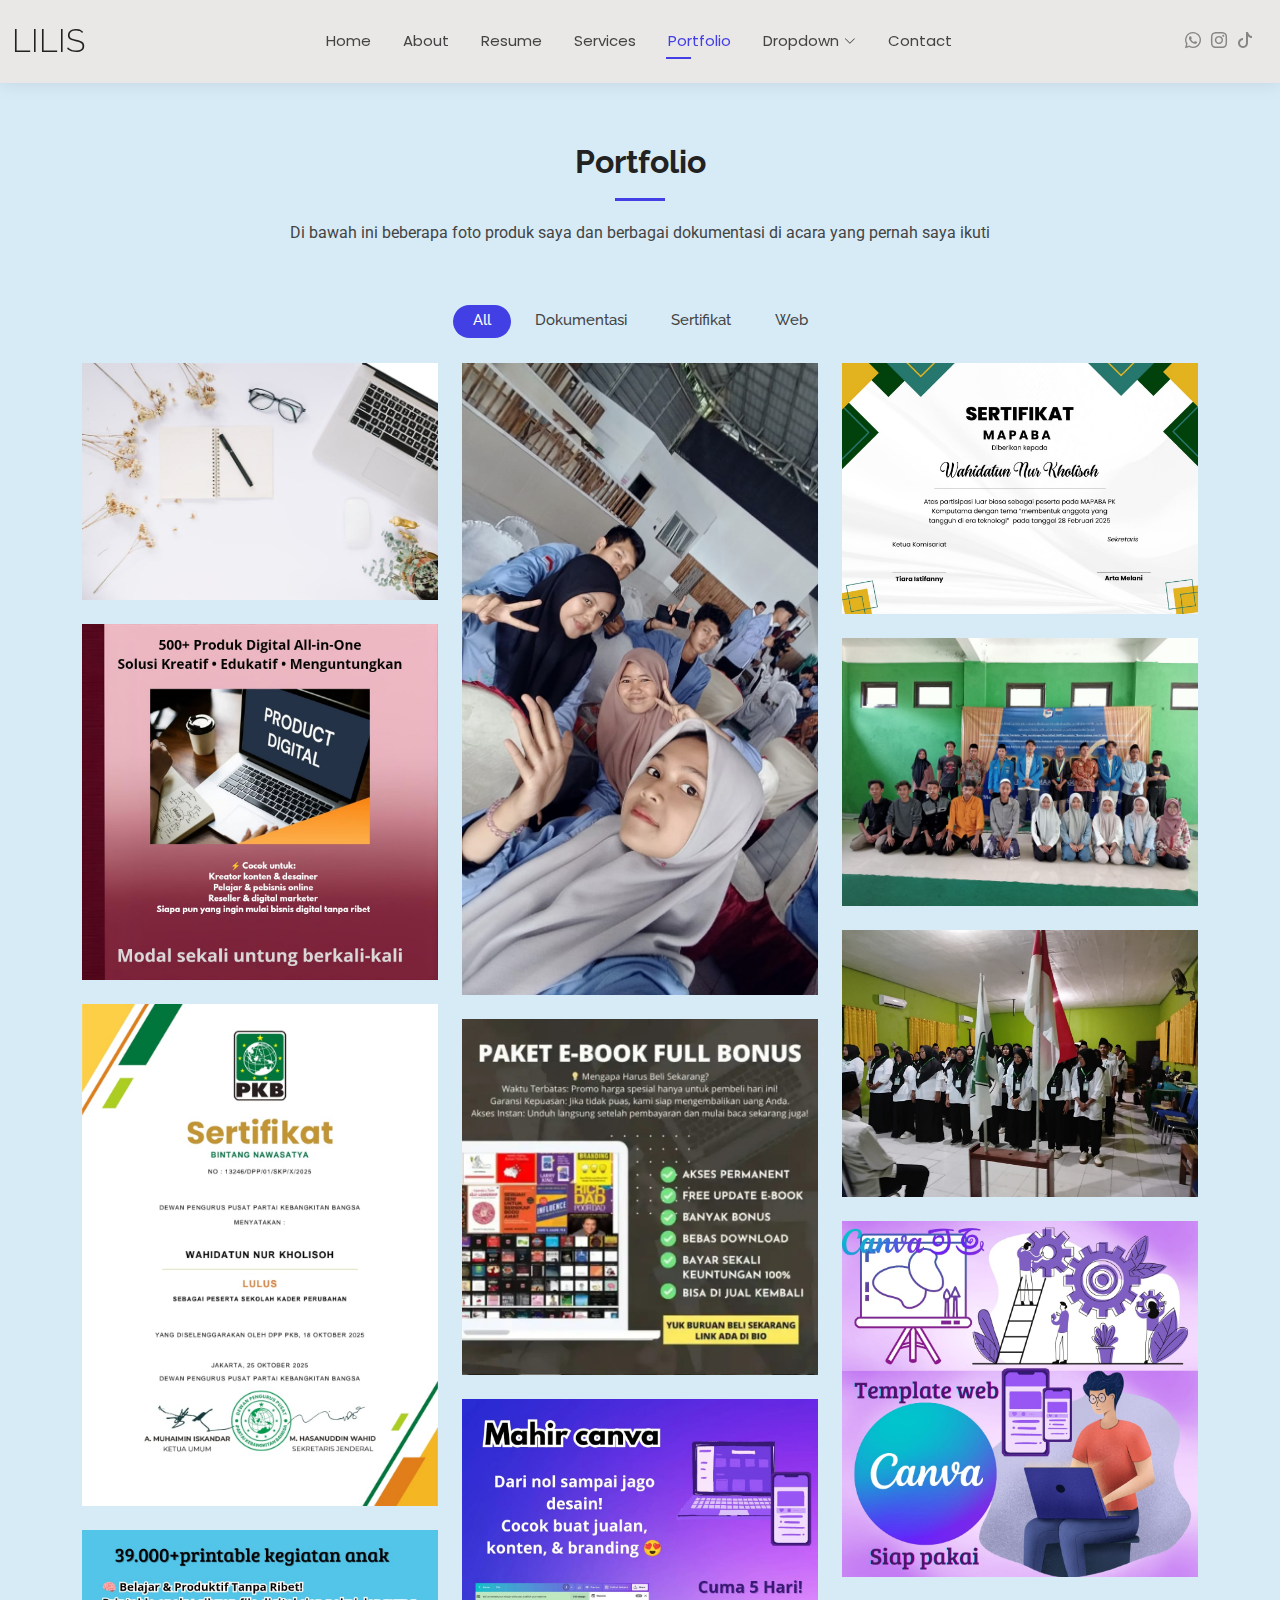
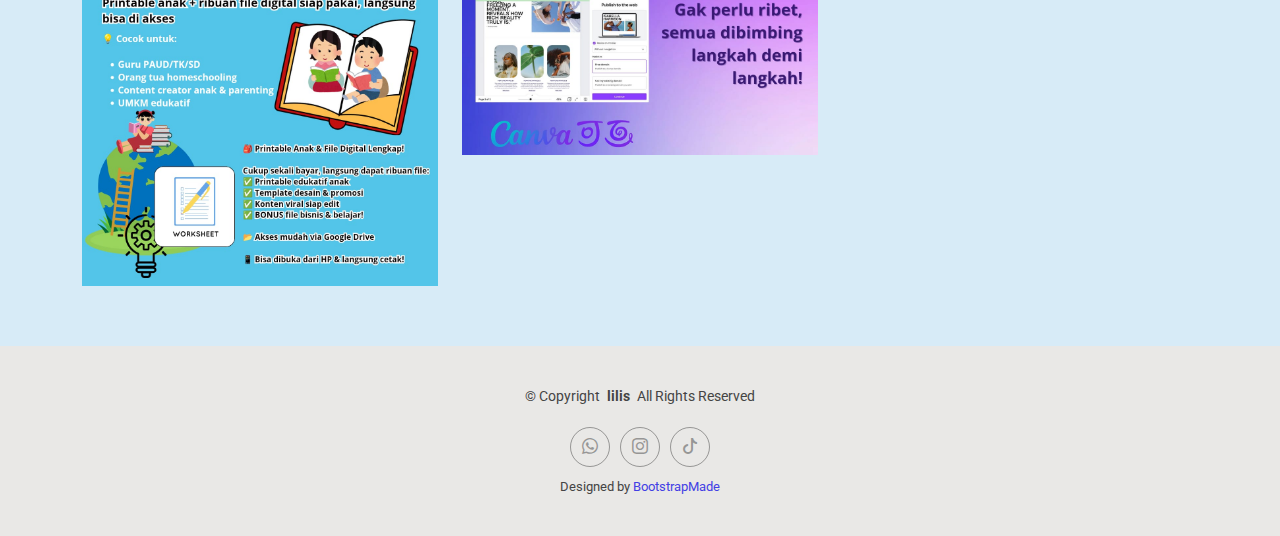
<file: portfolio.html>
<!DOCTYPE html>
<html lang="en">

<head>
  <meta charset="utf-8">
  <meta content="width=device-width, initial-scale=1.0" name="viewport">
  <title>CV Wahidatun nk</title>
  <meta name="description" content="">
  <meta name="keywords" content="">

  <!-- Favicons -->
  <link href="assets/img/favicon.png" rel="icon">
  <link href="assets/img/apple-touch-icon.png" rel="apple-touch-icon">

  <!-- Fonts -->
  <link href="https://fonts.googleapis.com" rel="preconnect">
  <link href="https://fonts.gstatic.com" rel="preconnect" crossorigin>
  <link href="https://fonts.googleapis.com/css2?family=Roboto:ital,wght@0,100;0,300;0,400;0,500;0,700;0,900;1,100;1,300;1,400;1,500;1,700;1,900&family=Poppins:ital,wght@0,100;0,200;0,300;0,400;0,500;0,600;0,700;0,800;0,900;1,100;1,200;1,300;1,400;1,500;1,600;1,700;1,800;1,900&family=Raleway:ital,wght@0,100;0,200;0,300;0,400;0,500;0,600;0,700;0,800;0,900;1,100;1,200;1,300;1,400;1,500;1,600;1,700;1,800;1,900&display=swap" rel="stylesheet">

  <!-- Vendor CSS Files -->
  <link href="assets/vendor/bootstrap/css/bootstrap.min.css" rel="stylesheet">
  <link href="assets/vendor/bootstrap-icons/bootstrap-icons.css" rel="stylesheet">
  <link href="assets/vendor/aos/aos.css" rel="stylesheet">
  <link href="assets/vendor/swiper/swiper-bundle.min.css" rel="stylesheet">
  <link href="assets/vendor/glightbox/css/glightbox.min.css" rel="stylesheet">

  <!-- Main CSS File -->
  <link href="assets/css/main.css" rel="stylesheet">

  <!-- =======================================================
  * Template Name: Kelly
  * Template URL: https://bootstrapmade.com/kelly-free-bootstrap-cv-resume-html-template/
  * Updated: Aug 07 2024 with Bootstrap v5.3.3
  * Author: BootstrapMade.com
  * License: https://bootstrapmade.com/license/
  ======================================================== -->
</head>

<body class="portfolio-page">

  <header id="header" class="header d-flex align-items-center light-background sticky-top">
    <div class="container-fluid position-relative d-flex align-items-center justify-content-between">

      <a href="index.html" class="logo d-flex align-items-center me-auto me-xl-0">
        <!-- Uncomment the line below if you also wish to use an image logo -->
        <!-- <img src="assets/img/logo.png" alt=""> -->
        <h1 class="sitename">lilis</h1>
      </a>

      <nav id="navmenu" class="navmenu">
        <ul>
          <li><a href="index.html">Home</a></li>
          <li><a href="about.html">About</a></li>
          <li><a href="resume.html">Resume</a></li>
          <li><a href="services.html">Services</a></li>
          <li><a href="portfolio.html" class="active">Portfolio</a></li>
          <li class="dropdown"><a href="#"><span>Dropdown</span> <i class="bi bi-chevron-down toggle-dropdown"></i></a>
            <ul>
              <li><a href="#">Dropdown 1</a></li>
              <li class="dropdown"><a href="#"><span>Deep Dropdown</span> <i class="bi bi-chevron-down toggle-dropdown"></i></a>
                <ul>
                  <li><a href="#">Deep Dropdown 1</a></li>
                  <li><a href="#">Deep Dropdown 2</a></li>
                  <li><a href="#">Deep Dropdown 3</a></li>
                  <li><a href="#">Deep Dropdown 4</a></li>
                  <li><a href="#">Deep Dropdown 5</a></li>
                </ul>
              </li>
              <li><a href="#">Dropdown 2</a></li>
              <li><a href="#">Dropdown 3</a></li>
              <li><a href="#">Dropdown 4</a></li>
            </ul>
          </li>
          <li><a href="contact.html">Contact</a></li>
        </ul>
        <i class="mobile-nav-toggle d-xl-none bi bi-list"></i>
      </nav>

      <div class="header-social-links">
        <a href="https://wa.me/qr/26IILKXCPGB7L1"><i class="bi bi-whatsapp"></i></a>
        <a href="https://www.instagram.com/lis.khlsh_?igsh=a2tidDBxbzcyeHdh"><i class="bi bi-instagram"></i></a>
        <a href="https://www.tiktok.com/@liss.khlsh_?_r=1&_t=ZS-91G30SbZbLb"><i class="bi bi-tiktok"></i></a>
      </div>

    </div>
  </header>

  <main class="main">

    <!-- Portfolio Section -->
    <section id="portfolio" class="portfolio section">

      <!-- Section Title -->
      <div class="container section-title" data-aos="fade-up">
        <h2>Portfolio</h2>
        <p>Di bawah ini beberapa foto produk saya dan berbagai dokumentasi di acara yang pernah saya ikuti </p>
      </div><!-- End Section Title -->

      <div class="container">

        <div class="isotope-layout" data-default-filter="*" data-layout="masonry" data-sort="original-order">

          <ul class="portfolio-filters isotope-filters" data-aos="fade-up" data-aos-delay="100">
            <li data-filter="*" class="filter-active">All</li>
            <li data-filter=".filter-app">Dokumentasi</li>
            <li data-filter=".filter-product">Sertifikat</li>
            <li data-filter=".filter-branding">Web</li>
          </ul><!-- End Portfolio Filters -->

          <div class="row gy-4 isotope-container" data-aos="fade-up" data-aos-delay="200">

            <div class="col-lg-4 col-md-6 portfolio-item isotope-item filter-app">
              <img src="assets/img/1.jpg" class="img-fluid" alt="">
              <div class="portfolio-info">
                <h4>Semua</h4>
                <p>Dokumentasi</p>
                <a href="assets/img/1.jpg" title="Dokumentasi" data-gallery="portfolio-gallery-app" class="glightbox preview-link"><i class="bi bi-zoom-in"></i></a>
                <a href="portfolio-details.html" title="More Details" class="details-link"><i class="bi bi-link-45deg"></i></a>
              </div>
            </div><!-- End Portfolio Item -->

            <div class="col-lg-4 col-md-6 portfolio-item isotope-item filter-app">
              <img src="assets/img/dokumentasi/d3.jpg" class="img-fluid" alt="">
              <div class="portfolio-info">
                <h4>Dokumentasi</h4>
                <p>Organisasi BEM</p>
                <a href="assets/img/dokumentasi/d3.jpg" title="Dokumentasi Organisasi" data-gallery="portfolio-gallery-app" class="glightbox preview-link"><i class="bi bi-zoom-in"></i></a>
                <a href="portfolio-details.html" title="More Details" class="details-link"><i class="bi bi-link-45deg"></i></a>
              </div>
            </div><!-- End Portfolio Item -->

            <div class="col-lg-4 col-md-6 portfolio-item isotope-item filter-product">
              <img src="assets/img/dokumentasi/1.jpg" class="img-fluid" alt="">
              <div class="portfolio-info">
                <h4>Sertifikat</h4>
                <p>Organisasi PMII</p>
                <a href="assets/img/dokumentasi/1.jpg" title="Sertifikat Kegiatan" data-gallery="portfolio-gallery-product" class="glightbox preview-link"><i class="bi bi-zoom-in"></i></a>
                <a href="portfolio-details.html" title="More Details" class="details-link"><i class="bi bi-link-45deg"></i></a>
              </div>
            </div><!-- End Portfolio Item -->

            <div class="col-lg-4 col-md-6 portfolio-item isotope-item filter-branding">
              <img src="assets/img/produk/p1.jpg" class="img-fluid" alt="">
              <div class="portfolio-info">
                <h4>Produk 1</h4>
                <p>Produk digital all-in one</p>
                <a href="assets/img/produk/p1.jpg" title="Produk" data-gallery="portfolio-gallery-branding" class="glightbox preview-link"><i class="bi bi-zoom-in"></i></a>
                <a href="portfolio-details.html" title="More Details" class="details-link"><i class="bi bi-link-45deg"></i></a>
              </div>
            </div><!-- End Portfolio Item -->

            <div class="col-lg-4 col-md-6 portfolio-item isotope-item filter-app">
              <img src="assets/img/dokumentasi/d1.jpg" class="img-fluid" alt="">
              <div class="portfolio-info">
                <h4>Dokumentasi</h4>
                <p>Oganisasi PMII</p>
                <a href="assets/img/dokumentasi/d1.jpg" title="Dokumentasi Organisasi" data-gallery="portfolio-gallery-app" class="glightbox preview-link"><i class="bi bi-zoom-in"></i></a>
                <a href="portfolio-details.html" title="More Details" class="details-link"><i class="bi bi-link-45deg"></i></a>
              </div>
            </div><!-- End Portfolio Item -->

            <div class="col-lg-4 col-md-6 portfolio-item isotope-item filter-app">
              <img src="assets/img/dokumentasi/d2.jpg" class="img-fluid" alt="">
              <div class="portfolio-info">
                <h4>Dokumentasi</h4>
                <p>Sekolah kader perubahan</p>
                <a href="assets/img/dokumentasi/d2.jpg" title="Dokumentasi Organisasi" data-gallery="portfolio-gallery-app" class="glightbox preview-link"><i class="bi bi-zoom-in"></i></a>
                <a href="portfolio-details.html" title="More Details" class="details-link"><i class="bi bi-link-45deg"></i></a>
              </div>
            </div><!-- End Portfolio Item -->

            <div class="col-lg-4 col-md-6 portfolio-item isotope-item filter-product">
              <img src="assets/img/dokumentasi/2.jpg" class="img-fluid" alt="">
              <div class="portfolio-info">
                <h4>Sertifikat</h4>
                <p>Sekolah kader perubahan</p>
                <a href="assets/img/dokumentasi/2.jpg" title="Sertifikat Kegiatan" data-gallery="portfolio-gallery-product" class="glightbox preview-link"><i class="bi bi-zoom-in"></i></a>
                <a href="portfolio-details.html" title="More Details" class="details-link"><i class="bi bi-link-45deg"></i></a>
              </div>
            </div><!-- End Portfolio Item -->

            <div class="col-lg-4 col-md-6 portfolio-item isotope-item filter-branding">
              <img src="assets/img/produk/p2.jpg" class="img-fluid" alt="">
              <div class="portfolio-info">
                <h4>Produk 2</h4>
                <p>Paket E-Book</p>
                <a href="assets/img/produk/p2.jpg" title="Produk" data-gallery="portfolio-gallery-branding" class="glightbox preview-link"><i class="bi bi-zoom-in"></i></a>
                <a href="portfolio-details.html" title="More Details" class="details-link"><i class="bi bi-link-45deg"></i></a>
              </div>
            </div><!-- End Portfolio Item -->

            <div class="col-lg-4 col-md-6 portfolio-item isotope-item filter-branding">
              <img src="assets/img/produk/p3.jpg" class="img-fluid" alt="">
              <div class="portfolio-info">
                <h4>Produk 3</h4>
                <p>Template</p>
                <a href="assets/img/produk/p3.jpg" title="Produk" data-gallery="portfolio-gallery-branding" class="glightbox preview-link"><i class="bi bi-zoom-in"></i></a>
                <a href="portfolio-details.html" title="More Details" class="details-link"><i class="bi bi-link-45deg"></i></a>
              </div>
            </div><!-- End Portfolio Item -->

            <div class="col-lg-4 col-md-6 portfolio-item isotope-item filter-branding">
              <img src="assets/img/produk/p4.jpg" class="img-fluid" alt="">
              <div class="portfolio-info">
                <h4>Produk 4</h4>
                <p>E-Course</p>
                <a href="assets/img/produk/p4.jpg" title="Produk" data-gallery="portfolio-gallery-branding" class="glightbox preview-link"><i class="bi bi-zoom-in"></i></a>
                <a href="portfolio-details.html" title="More Details" class="details-link"><i class="bi bi-link-45deg"></i></a>
              </div>
            </div><!-- End Portfolio Item -->

            <div class="col-lg-4 col-md-6 portfolio-item isotope-item filter-branding">
              <img src="assets/img/produk/p5.jpg" class="img-fluid" alt="">
              <div class="portfolio-info">
                <h4>Produk 5</h4>
                <p>Worksheet</p>
                <a href="assets/img/produk/p5.jpg" title="Produk" data-gallery="portfolio-gallery-branding" class="glightbox preview-link"><i class="bi bi-zoom-in"></i></a>
                <a href="portfolio-details.html" title="More Details" class="details-link"><i class="bi bi-link-45deg"></i></a>
              </div>
            </div><!-- End Portfolio Item -->

          </div><!-- End Portfolio Container -->

        </div>

      </div>

    </section><!-- /Portfolio Section -->

  </main>

  <footer id="footer" class="footer light-background">

    <div class="container">
      <div class="copyright text-center ">
        <p>© <span>Copyright</span> <strong class="px-1 sitename">lilis</strong> <span>All Rights Reserved<br></span></p>
      </div>
      <div class="social-links d-flex justify-content-center">
        <a href="https://wa.me/qr/26IILKXCPGB7L1"><i class="bi bi-whatsapp"></i></a>
        <a href="https://www.instagram.com/lis.khlsh_?igsh=a2tidDBxbzcyeHdh"><i class="bi bi-instagram"></i></a>
        <a href="https://www.tiktok.com/@liss.khlsh_?_r=1&_t=ZS-91G30SbZbLb"><i class="bi bi-tiktok"></i></a>
      </div>
      <div class="credits">
        <!-- All the links in the footer should remain intact. -->
        <!-- You can delete the links only if you've purchased the pro version. -->
        <!-- Licensing information: https://bootstrapmade.com/license/ -->
        <!-- Purchase the pro version with working PHP/AJAX contact form: [buy-url] -->
        Designed by <a href="https://bootstrapmade.com/">BootstrapMade</a>
      </div>
    </div>

  </footer>

  <!-- Scroll Top -->
  <a href="#" id="scroll-top" class="scroll-top d-flex align-items-center justify-content-center"><i class="bi bi-arrow-up-short"></i></a>

  <!-- Preloader -->
  <div id="preloader"></div>

  <!-- Vendor JS Files -->
  <script src="assets/vendor/bootstrap/js/bootstrap.bundle.min.js"></script>
  <script src="assets/vendor/php-email-form/validate.js"></script>
  <script src="assets/vendor/aos/aos.js"></script>
  <script src="assets/vendor/waypoints/noframework.waypoints.js"></script>
  <script src="assets/vendor/purecounter/purecounter_vanilla.js"></script>
  <script src="assets/vendor/swiper/swiper-bundle.min.js"></script>
  <script src="assets/vendor/glightbox/js/glightbox.min.js"></script>
  <script src="assets/vendor/imagesloaded/imagesloaded.pkgd.min.js"></script>
  <script src="assets/vendor/isotope-layout/isotope.pkgd.min.js"></script>

  <!-- Main JS File -->
  <script src="assets/js/main.js"></script>

</body>

</html>
</file>
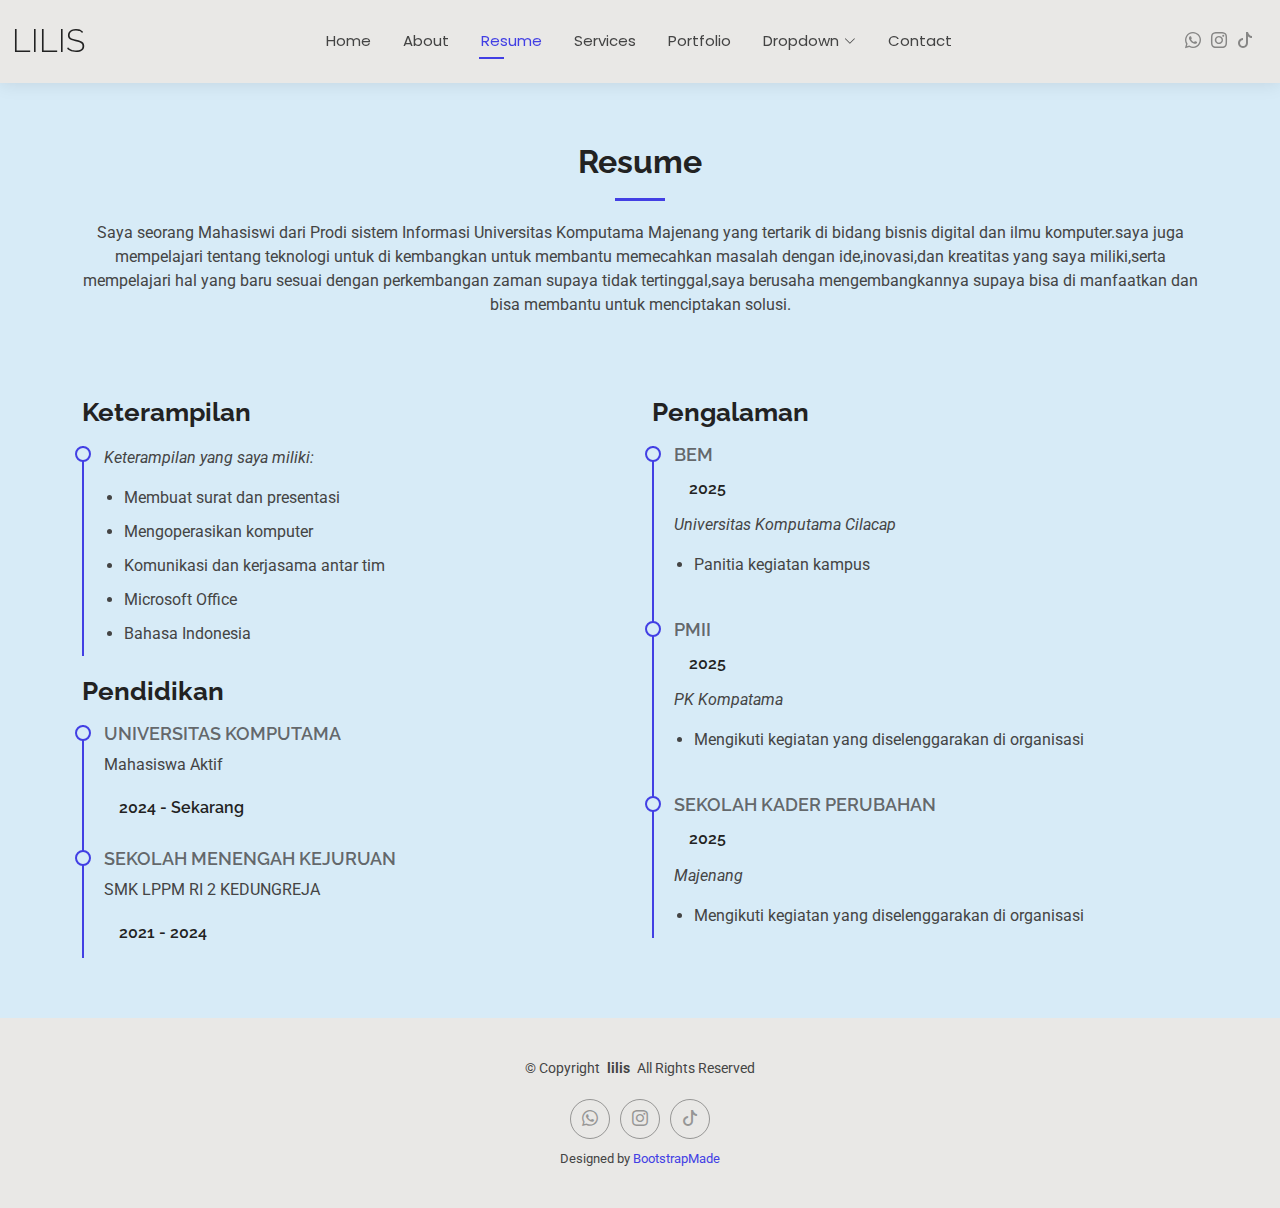
<file: resume.html>
<!DOCTYPE html>
<html lang="en">

<head>
  <meta charset="utf-8">
  <meta content="width=device-width, initial-scale=1.0" name="viewport">
  <title>CV Wahidatun nk</title>
  <meta name="description" content="">
  <meta name="keywords" content="">

  <!-- Favicons -->
  <link href="assets/img/favicon.png" rel="icon">
  <link href="assets/img  /apple-touch-icon.png" rel="apple-touch-icon">

  <!-- Fonts -->
  <link href="https://fonts.googleapis.com" rel="preconnect">
  <link href="https://fonts.gstatic.com" rel="preconnect" crossorigin>
  <link href="https://fonts.googleapis.com/css2?family=Roboto:ital,wght@0,100;0,300;0,400;0,500;0,700;0,900;1,100;1,300;1,400;1,500;1,700;1,900&family=Poppins:ital,wght@0,100;0,200;0,300;0,400;0,500;0,600;0,700;0,800;0,900;1,100;1,200;1,300;1,400;1,500;1,600;1,700;1,800;1,900&family=Raleway:ital,wght@0,100;0,200;0,300;0,400;0,500;0,600;0,700;0,800;0,900;1,100;1,200;1,300;1,400;1,500;1,600;1,700;1,800;1,900&display=swap" rel="stylesheet">

  <!-- Vendor CSS Files -->
  <link href="assets/vendor/bootstrap/css/bootstrap.min.css" rel="stylesheet">
  <link href="assets/vendor/bootstrap-icons/bootstrap-icons.css" rel="stylesheet">
  <link href="assets/vendor/aos/aos.css" rel="stylesheet">
  <link href="assets/vendor/swiper/swiper-bundle.min.css" rel="stylesheet">
  <link href="assets/vendor/glightbox/css/glightbox.min.css" rel="stylesheet">

  <!-- Main CSS File -->
  <link href="assets/css/main.css" rel="stylesheet">

  <!-- =======================================================
  * Template Name: Kelly
  * Template URL: https://bootstrapmade.com/kelly-free-bootstrap-cv-resume-html-template/
  * Updated: Aug 07 2024 with Bootstrap v5.3.3
  * Author: BootstrapMade.com
  * License: https://bootstrapmade.com/license/
  ======================================================== -->
</head>

<body class="resume-page">

  <header id="header" class="header d-flex align-items-center light-background sticky-top">
    <div class="container-fluid position-relative d-flex align-items-center justify-content-between">

      <a href="index.html" class="logo d-flex align-items-center me-auto me-xl-0">
        <!-- Uncomment the line below if you also wish to use an image logo -->
        <!-- <img src="assets/img/logo.png" alt=""> -->
        <h1 class="sitename">lilis</h1>
      </a>

      <nav id="navmenu" class="navmenu">
        <ul>
          <li><a href="index.html">Home</a></li>
          <li><a href="about.html">About</a></li>
          <li><a href="resume.html" class="active">Resume</a></li>
          <li><a href="services.html">Services</a></li>
          <li><a href="portfolio.html">Portfolio</a></li>
          <li class="dropdown"><a href="#"><span>Dropdown</span> <i class="bi bi-chevron-down toggle-dropdown"></i></a>
            <ul>
              <li><a href="#">Dropdown 1</a></li>
              <li class="dropdown"><a href="#"><span>Deep Dropdown</span> <i class="bi bi-chevron-down toggle-dropdown"></i></a>
                <ul>
                  <li><a href="#">Deep Dropdown 1</a></li>
                  <li><a href="#">Deep Dropdown 2</a></li>
                  <li><a href="#">Deep Dropdown 3</a></li>
                  <li><a href="#">Deep Dropdown 4</a></li>
                  <li><a href="#">Deep Dropdown 5</a></li>
                </ul>
              </li>
              <li><a href="#">Dropdown 2</a></li>
              <li><a href="#">Dropdown 3</a></li>
              <li><a href="#">Dropdown 4</a></li>
            </ul>
          </li>
          <li><a href="contact.html">Contact</a></li>
        </ul>
        <i class="mobile-nav-toggle d-xl-none bi bi-list"></i>
      </nav>

      <div class="header-social-links">
        <a href="https://wa.me/qr/26IILKXCPGB7L1"><i class="bi bi-whatsapp"></i></a>
        <a href="https://www.instagram.com/lis.khlsh_?igsh=a2tidDBxbzcyeHdh"><i class="bi bi-instagram"></i></a>
        <a href="https://www.tiktok.com/@liss.khlsh_?_r=1&_t=ZS-91G30SbZbLb"><i class="bi bi-tiktok"></i></a>
      </div>

    </div>
  </header>

  <main class="main">

    <!-- Resume Section -->
<section id="resume" class="resume section">
  <div class="container section-title" data-aos="fade-up">
    <h2>Resume</h2>
    <p>Saya seorang Mahasiswi dari Prodi sistem Informasi Universitas Komputama Majenang yang tertarik di bidang bisnis digital dan ilmu komputer.saya juga mempelajari tentang teknologi untuk di kembangkan untuk membantu memecahkan masalah dengan ide,inovasi,dan kreatitas yang saya miliki,serta mempelajari hal yang baru sesuai dengan perkembangan zaman supaya tidak tertinggal,saya berusaha mengembangkannya supaya bisa di manfaatkan dan bisa membantu untuk menciptakan solusi.</p>
  </div>

  <div class="container">
    <div class="row">
      <!-- Kolom Kiri -->
      <div class="col-lg-6" data-aos="fade-up" data-aos-delay="100">
        <h3 class="resume-title">Keterampilan</h3>
        <div class="resume-item pb-0">
          <p><em>Keterampilan yang saya miliki:</em></p>
          <ul>
            <li>Membuat surat dan presentasi</li>
            <li>Mengoperasikan komputer</li>
            <li>Komunikasi dan kerjasama antar tim</li>
            <li>Microsoft Office</li>
            <li>Bahasa Indonesia</li>
          </ul>
        </div>

        <h3 class="resume-title">Pendidikan</h3>
        <div class="resume-item">
          <h4>Universitas Komputama</h4>
          <p>Mahasiswa Aktif</p>
          <h5>2024 - Sekarang</h5>
        </div>
        <div class="resume-item">
          <h4>Sekolah Menengah Kejuruan</h4>
          <p>SMK LPPM RI 2 KEDUNGREJA</p>
          <h5>2021 - 2024</h5>
        </div>
      </div>

      <!-- Kolom Kanan -->
      <div class="col-lg-6" data-aos="fade-up" data-aos-delay="200">
        <h3 class="resume-title">Pengalaman</h3>
        <div class="resume-item">
          <h4>BEM</h4>
          <h5>2025</h5>
          <p><em>Universitas Komputama Cilacap</em></p>
          <ul>
            <li>Panitia kegiatan kampus</li>
          </ul>
        </div>

        <div class="resume-item">
          <h4>PMII</h4>
          <h5>2025</h5>
          <p><em>PK Kompatama</em></p>
          <ul>
            <li>Mengikuti kegiatan yang diselenggarakan di organisasi</li>
          </ul>
        </div>

        <div class="resume-item">
          <h4>Sekolah Kader Perubahan</h4>
          <h5>2025</h5>
          <p><em>Majenang</em></p>
          <ul>
            <li>Mengikuti kegiatan yang diselenggarakan di organisasi</li>
          </ul>
        </div>
      </div>
    </div>
  </div>
</section>

  </main>

  <footer id="footer" class="footer light-background">

    <div class="container">
      <div class="copyright text-center ">
        <p>© <span>Copyright</span> <strong class="px-1 sitename">lilis</strong> <span>All Rights Reserved<br></span></p>
      </div>
      <div class="social-links d-flex justify-content-center">
        <a href="https://wa.me/qr/26IILKXCPGB7L1"><i class="bi bi-whatsapp"></i></a>
        <a href="https://www.instagram.com/lis.khlsh_?igsh=a2tidDBxbzcyeHdh"><i class="bi bi-instagram"></i></a>
        <a href="https://www.tiktok.com/@liss.khlsh_?_r=1&_t=ZS-91G30SbZbLb"><i class="bi bi-tiktok"></i></a>
      </div>
      <div class="credits">
        <!-- All the links in the footer should remain intact. -->
        <!-- You can delete the links only if you've purchased the pro version. -->
        <!-- Licensing information: https://bootstrapmade.com/license/ -->
        <!-- Purchase the pro version with working PHP/AJAX contact form: [buy-url] -->
        Designed by <a href="https://bootstrapmade.com/">BootstrapMade</a>
      </div>
    </div>

  </footer>

  <!-- Scroll Top -->
  <a href="#" id="scroll-top" class="scroll-top d-flex align-items-center justify-content-center"><i class="bi bi-arrow-up-short"></i></a>

  <!-- Preloader -->
  <div id="preloader"></div>

  <!-- Vendor JS Files -->
  <script src="assets/vendor/bootstrap/js/bootstrap.bundle.min.js"></script>
  <script src="assets/vendor/php-email-form/validate.js"></script>
  <script src="assets/vendor/aos/aos.js"></script>
  <script src="assets/vendor/waypoints/noframework.waypoints.js"></script>
  <script src="assets/vendor/purecounter/purecounter_vanilla.js"></script>
  <script src="assets/vendor/swiper/swiper-bundle.min.js"></script>
  <script src="assets/vendor/glightbox/js/glightbox.min.js"></script>
  <script src="assets/vendor/imagesloaded/imagesloaded.pkgd.min.js"></script>
  <script src="assets/vendor/isotope-layout/isotope.pkgd.min.js"></script>

  <!-- Main JS File -->
  <script src="assets/js/main.js"></script>

</body>

</html>
</file>
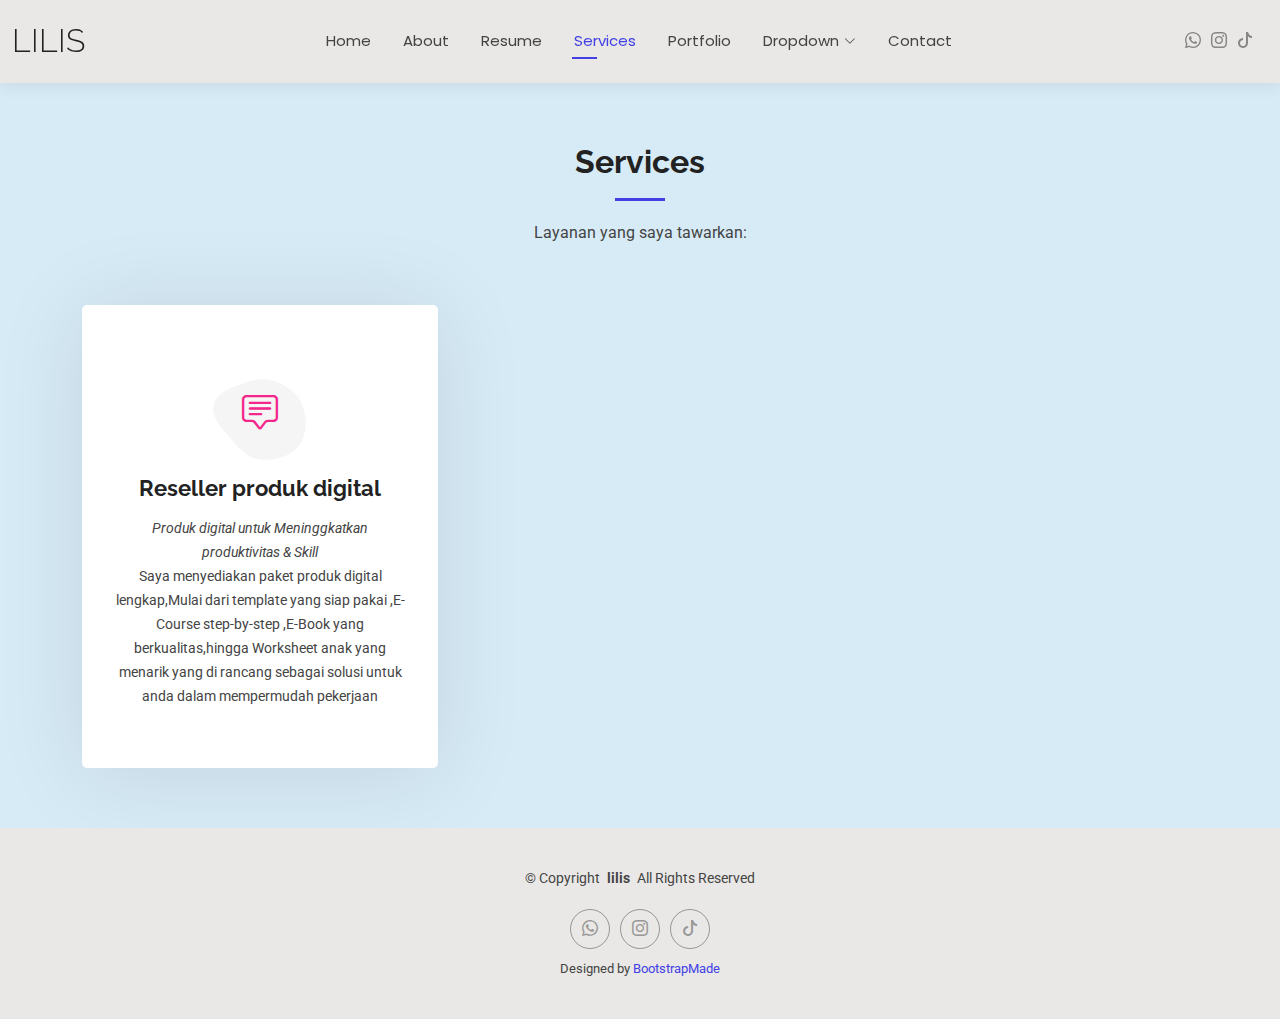
<file: services.html>
<!DOCTYPE html>
<html lang="en">

<head>
  <meta charset="utf-8">
  <meta content="width=device-width, initial-scale=1.0" name="viewport">
  <title>CV Wahidatun nk</title>
  <meta name="description" content="">
  <meta name="keywords" content="">

  <!-- Favicons -->
  <link href="assets/img/favicon.png" rel="icon">
  <link href="assets/img/apple-touch-icon.png" rel="apple-touch-icon">

  <!-- Fonts -->
  <link href="https://fonts.googleapis.com" rel="preconnect">
  <link href="https://fonts.gstatic.com" rel="preconnect" crossorigin>
  <link href="https://fonts.googleapis.com/css2?family=Roboto:ital,wght@0,100;0,300;0,400;0,500;0,700;0,900;1,100;1,300;1,400;1,500;1,700;1,900&family=Poppins:ital,wght@0,100;0,200;0,300;0,400;0,500;0,600;0,700;0,800;0,900;1,100;1,200;1,300;1,400;1,500;1,600;1,700;1,800;1,900&family=Raleway:ital,wght@0,100;0,200;0,300;0,400;0,500;0,600;0,700;0,800;0,900;1,100;1,200;1,300;1,400;1,500;1,600;1,700;1,800;1,900&display=swap" rel="stylesheet">

  <!-- Vendor CSS Files -->
  <link href="assets/vendor/bootstrap/css/bootstrap.min.css" rel="stylesheet">
  <link href="assets/vendor/bootstrap-icons/bootstrap-icons.css" rel="stylesheet">
  <link href="assets/vendor/aos/aos.css" rel="stylesheet">
  <link href="assets/vendor/swiper/swiper-bundle.min.css" rel="stylesheet">
  <link href="assets/vendor/glightbox/css/glightbox.min.css" rel="stylesheet">

  <!-- Main CSS File -->
  <link href="assets/css/main.css" rel="stylesheet">

  <!-- =======================================================
  * Template Name: Kelly
  * Template URL: https://bootstrapmade.com/kelly-free-bootstrap-cv-resume-html-template/
  * Updated: Aug 07 2024 with Bootstrap v5.3.3
  * Author: BootstrapMade.com
  * License: https://bootstrapmade.com/license/
  ======================================================== -->
</head>

<body class="services-page">

  <header id="header" class="header d-flex align-items-center light-background sticky-top">
    <div class="container-fluid position-relative d-flex align-items-center justify-content-between">

      <a href="index.html" class="logo d-flex align-items-center me-auto me-xl-0">
        <!-- Uncomment the line below if you also wish to use an image logo -->
        <!-- <img src="assets/img/logo.png" alt=""> -->
        <h1 class="sitename">lilis</h1>
      </a>

      <nav id="navmenu" class="navmenu">
        <ul>
          <li><a href="index.html">Home</a></li>
          <li><a href="about.html">About</a></li>
          <li><a href="resume.html">Resume</a></li>
          <li><a href="services.html" class="active">Services</a></li>
          <li><a href="portfolio.html">Portfolio</a></li>
          <li class="dropdown"><a href="#"><span>Dropdown</span> <i class="bi bi-chevron-down toggle-dropdown"></i></a>
            <ul>
              <li><a href="#">Dropdown 1</a></li>
              <li class="dropdown"><a href="#"><span>Deep Dropdown</span> <i class="bi bi-chevron-down toggle-dropdown"></i></a>
                <ul>
                  <li><a href="#">Deep Dropdown 1</a></li>
                  <li><a href="#">Deep Dropdown 2</a></li>
                  <li><a href="#">Deep Dropdown 3</a></li>
                  <li><a href="#">Deep Dropdown 4</a></li>
                  <li><a href="#">Deep Dropdown 5</a></li>
                </ul>
              </li>
              <li><a href="#">Dropdown 2</a></li>
              <li><a href="#">Dropdown 3</a></li>
              <li><a href="#">Dropdown 4</a></li>
            </ul>
          </li>
          <li><a href="contact.html">Contact</a></li>
        </ul>
        <i class="mobile-nav-toggle d-xl-none bi bi-list"></i>
      </nav>

      <div class="header-social-links">
        <a href="https://wa.me/qr/26IILKXCPGB7L1"><i class="bi bi-whatsapp"></i></a>
        <a href="https://www.instagram.com/lis.khlsh_?igsh=a2tidDBxbzcyeHdh"><i class="bi bi-instagram"></i></a>
        <a href="https://www.tiktok.com/@liss.khlsh_?_r=1&_t=ZS-91G30SbZbLb"><i class="bi bi-tiktok"></i></a>
      </div>

    </div>
  </header>

  <main class="main">

    <!-- Services Section -->
    <section id="services" class="services section">

      <!-- Section Title -->
      <div class="container section-title" data-aos="fade-up">
        <h2>Services</h2>
        <p>Layanan yang saya tawarkan:</p>
      </div><!-- End Section Title -->

      <div class="container">

        <div class="row gy-4">
          <div class="col-lg-4 col-md-6" data-aos="fade-up" data-aos-delay="600">
            <div class="service-item item-pink position-relative">
              <div class="icon">
                <svg width="100" height="100" viewBox="0 0 600 600" xmlns="http://www.w3.org/2000/svg">
                  <path stroke="none" stroke-width="0" fill="#f5f5f5" d="M300,566.797414625762C385.7384707136149,576.1784315230908,478.7894351017131,552.8928747891023,531.9192734346935,484.94944893311C584.6109503024035,417.5663521118492,582.489472248146,322.67544863468447,553.9536738515405,242.03673114598146C529.1557734026468,171.96086150256528,465.24506316201064,127.66468636344209,395.9583748389544,100.7403814666027C334.2173773831606,76.7482773500951,269.4350130405921,84.62216499799875,207.1952322260088,107.2889140133804C132.92018162631612,134.33871894543012,41.79353780512637,160.00259165414826,22.644507872594943,236.69541883565114C3.319112789854554,314.0945973066697,72.72355303640163,379.243833228382,124.04198916343866,440.3218312028393C172.9286146004772,498.5055451809895,224.45579914871206,558.5317968840102,300,566.797414625762"></path>
                </svg>
                <i class="bi bi-chat-square-text"></i>
              </div>
              <a href="#" class="stretched-link">
                <h3>Reseller produk digital</h3>
              </a>
              <p><em>Produk digital untuk Meninggkatkan produktivitas & Skill</em></p>
              <p>Saya menyediakan paket produk digital lengkap,Mulai dari template yang siap pakai ,E-Course step-by-step ,E-Book yang berkualitas,hingga Worksheet anak yang menarik yang di rancang sebagai solusi untuk anda dalam mempermudah pekerjaan</p>
              <a href="#" class="stretched-link"></a>
            </div>
          </div><!-- End Service Item -->

        </div>

      </div>

    </section><!-- /Services Section -->

  </main>

  <footer id="footer" class="footer light-background">

    <div class="container">
      <div class="copyright text-center ">
        <p>© <span>Copyright</span> <strong class="px-1 sitename">lilis</strong> <span>All Rights Reserved<br></span></p>
      </div>
      <div class="social-links d-flex justify-content-center">
        <a href="https://wa.me/qr/26IILKXCPGB7L1"><i class="bi bi-whatsapp"></i></a>
        <a href="https://www.instagram.com/lis.khlsh_?igsh=a2tidDBxbzcyeHdh"><i class="bi bi-instagram"></i></a>
        <a href="https://www.tiktok.com/@liss.khlsh_?_r=1&_t=ZS-91G30SbZbLb"><i class="bi bi-tiktok"></i></a>
      </div>
      <div class="credits">
        <!-- All the links in the footer should remain intact. -->
        <!-- You can delete the links only if you've purchased the pro version. -->
        <!-- Licensing information: https://bootstrapmade.com/license/ -->
        <!-- Purchase the pro version with working PHP/AJAX contact form: [buy-url] -->
        Designed by <a href="https://bootstrapmade.com/">BootstrapMade</a>
      </div>
    </div>

  </footer>

  <!-- Scroll Top -->
  <a href="#" id="scroll-top" class="scroll-top d-flex align-items-center justify-content-center"><i class="bi bi-arrow-up-short"></i></a>

  <!-- Preloader -->
  <div id="preloader"></div>

  <!-- Vendor JS Files -->
  <script src="assets/vendor/bootstrap/js/bootstrap.bundle.min.js"></script>
  <script src="assets/vendor/php-email-form/validate.js"></script>
  <script src="assets/vendor/aos/aos.js"></script>
  <script src="assets/vendor/waypoints/noframework.waypoints.js"></script>
  <script src="assets/vendor/purecounter/purecounter_vanilla.js"></script>
  <script src="assets/vendor/swiper/swiper-bundle.min.js"></script>
  <script src="assets/vendor/glightbox/js/glightbox.min.js"></script>
  <script src="assets/vendor/imagesloaded/imagesloaded.pkgd.min.js"></script>
  <script src="assets/vendor/isotope-layout/isotope.pkgd.min.js"></script>

  <!-- Main JS File -->
  <script src="assets/js/main.js"></script>

</body>

</html>
</file>
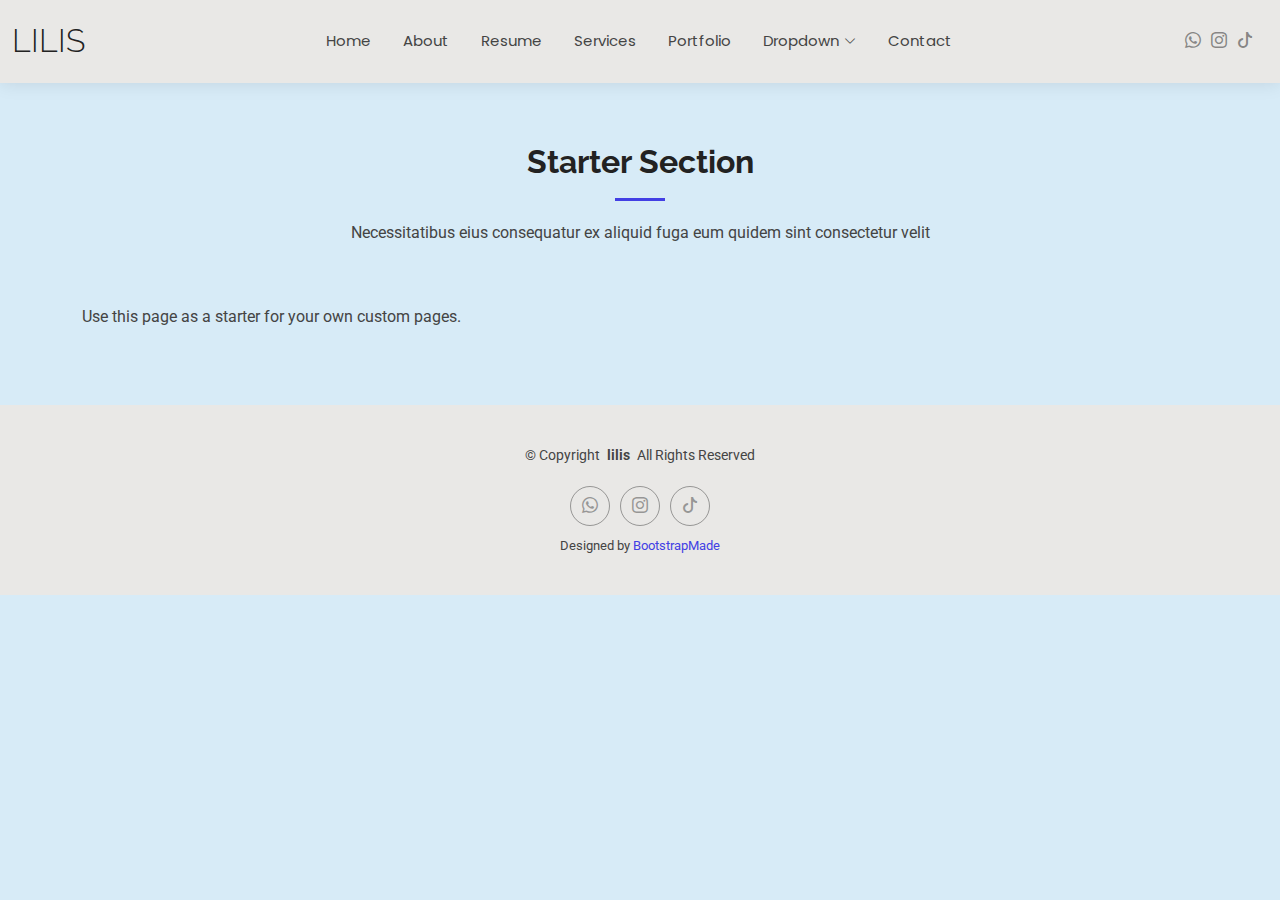
<file: starter-page.html>
<!DOCTYPE html>
<html lang="en">

<head>
  <meta charset="utf-8">
  <meta content="width=device-width, initial-scale=1.0" name="viewport">
  <title>CV Wahidatun nk</title>
  <meta name="description" content="">
  <meta name="keywords" content="">

  <!-- Favicons -->
  <link href="assets/img/favicon.png" rel="icon">
  <link href="assets/img/apple-touch-icon.png" rel="apple-touch-icon">

  <!-- Fonts -->
  <link href="https://fonts.googleapis.com" rel="preconnect">
  <link href="https://fonts.gstatic.com" rel="preconnect" crossorigin>
  <link href="https://fonts.googleapis.com/css2?family=Roboto:ital,wght@0,100;0,300;0,400;0,500;0,700;0,900;1,100;1,300;1,400;1,500;1,700;1,900&family=Poppins:ital,wght@0,100;0,200;0,300;0,400;0,500;0,600;0,700;0,800;0,900;1,100;1,200;1,300;1,400;1,500;1,600;1,700;1,800;1,900&family=Raleway:ital,wght@0,100;0,200;0,300;0,400;0,500;0,600;0,700;0,800;0,900;1,100;1,200;1,300;1,400;1,500;1,600;1,700;1,800;1,900&display=swap" rel="stylesheet">

  <!-- Vendor CSS Files -->
  <link href="assets/vendor/bootstrap/css/bootstrap.min.css" rel="stylesheet">
  <link href="assets/vendor/bootstrap-icons/bootstrap-icons.css" rel="stylesheet">
  <link href="assets/vendor/aos/aos.css" rel="stylesheet">
  <link href="assets/vendor/swiper/swiper-bundle.min.css" rel="stylesheet">
  <link href="assets/vendor/glightbox/css/glightbox.min.css" rel="stylesheet">

  <!-- Main CSS File -->
  <link href="assets/css/main.css" rel="stylesheet">

  <!-- =======================================================
  * Template Name: Kelly
  * Template URL: https://bootstrapmade.com/kelly-free-bootstrap-cv-resume-html-template/
  * Updated: Aug 07 2024 with Bootstrap v5.3.3
  * Author: BootstrapMade.com
  * License: https://bootstrapmade.com/license/
  ======================================================== -->
</head>

<body class="starter-page-page">

  <header id="header" class="header d-flex align-items-center light-background sticky-top">
    <div class="container-fluid position-relative d-flex align-items-center justify-content-between">

      <a href="index.html" class="logo d-flex align-items-center me-auto me-xl-0">
        <!-- Uncomment the line below if you also wish to use an image logo -->
        <!-- <img src="assets/img/logo.png" alt=""> -->
        <h1 class="sitename">lilis</h1>
      </a>

      <nav id="navmenu" class="navmenu">
        <ul>
          <li><a href="index.html">Home</a></li>
          <li><a href="about.html">About</a></li>
          <li><a href="resume.html">Resume</a></li>
          <li><a href="services.html">Services</a></li>
          <li><a href="portfolio.html">Portfolio</a></li>
          <li class="dropdown"><a href="#"><span>Dropdown</span> <i class="bi bi-chevron-down toggle-dropdown"></i></a>
            <ul>
              <li><a href="#">Dropdown 1</a></li>
              <li class="dropdown"><a href="#"><span>Deep Dropdown</span> <i class="bi bi-chevron-down toggle-dropdown"></i></a>
                <ul>
                  <li><a href="#">Deep Dropdown 1</a></li>
                  <li><a href="#">Deep Dropdown 2</a></li>
                  <li><a href="#">Deep Dropdown 3</a></li>
                  <li><a href="#">Deep Dropdown 4</a></li>
                  <li><a href="#">Deep Dropdown 5</a></li>
                </ul>
              </li>
              <li><a href="#">Dropdown 2</a></li>
              <li><a href="#">Dropdown 3</a></li>
              <li><a href="#">Dropdown 4</a></li>
            </ul>
          </li>
          <li><a href="contact.html">Contact</a></li>
        </ul>
        <i class="mobile-nav-toggle d-xl-none bi bi-list"></i>
      </nav>

      <div class="header-social-links">
        <a href="https://wa.me/qr/26IILKXCPGB7L1"><i class="bi bi-whatsapp"></i></a>
        <a href="https://www.instagram.com/lis.khlsh_?igsh=a2tidDBxbzcyeHdh"><i class="bi bi-instagram"></i></a>
        <a href="https://www.tiktok.com/@liss.khlsh_?_r=1&_t=ZS-91G30SbZbLb"><i class="bi bi-tiktok"></i></a>
      </div>

    </div>
  </header>

  <main class="main">

    <!-- Starter Section Section -->
    <section id="starter-section" class="starter-section section">

      <!-- Section Title -->
      <div class="container section-title" data-aos="fade-up">
        <h2>Starter Section</h2>
        <p>Necessitatibus eius consequatur ex aliquid fuga eum quidem sint consectetur velit</p>
      </div><!-- End Section Title -->

      <div class="container" data-aos="fade-up">
        <p>Use this page as a starter for your own custom pages.</p>
      </div>

    </section><!-- /Starter Section Section -->

  </main>

  <footer id="footer" class="footer light-background">

    <div class="container">
      <div class="copyright text-center ">
        <p>© <span>Copyright</span> <strong class="px-1 sitename">lilis</strong> <span>All Rights Reserved<br></span></p>
      </div>
      <div class="social-links d-flex justify-content-center">
        <a href="https://wa.me/qr/26IILKXCPGB7L1"><i class="bi bi-whatsapp"></i></a>
        <a href="https://www.instagram.com/lis.khlsh_?igsh=a2tidDBxbzcyeHdh"><i class="bi bi-instagram"></i></a>
        <a href="https://www.tiktok.com/@liss.khlsh_?_r=1&_t=ZS-91G30SbZbLb"><i class="bi bi-tiktok"></i></a>
      </div>
      <div class="credits">
        <!-- All the links in the footer should remain intact. -->
        <!-- You can delete the links only if you've purchased the pro version. -->
        <!-- Licensing information: https://bootstrapmade.com/license/ -->
        <!-- Purchase the pro version with working PHP/AJAX contact form: [buy-url] -->
        Designed by <a href="https://bootstrapmade.com/">BootstrapMade</a>
      </div>
    </div>

  </footer>

  <!-- Scroll Top -->
  <a href="#" id="scroll-top" class="scroll-top d-flex align-items-center justify-content-center"><i class="bi bi-arrow-up-short"></i></a>

  <!-- Preloader -->
  <div id="preloader"></div>

  <!-- Vendor JS Files -->
  <script src="assets/vendor/bootstrap/js/bootstrap.bundle.min.js"></script>
  <script src="assets/vendor/php-email-form/validate.js"></script>
  <script src="assets/vendor/aos/aos.js"></script>
  <script src="assets/vendor/waypoints/noframework.waypoints.js"></script>
  <script src="assets/vendor/purecounter/purecounter_vanilla.js"></script>
  <script src="assets/vendor/swiper/swiper-bundle.min.js"></script>
  <script src="assets/vendor/glightbox/js/glightbox.min.js"></script>
  <script src="assets/vendor/imagesloaded/imagesloaded.pkgd.min.js"></script>
  <script src="assets/vendor/isotope-layout/isotope.pkgd.min.js"></script>

  <!-- Main JS File -->
  <script src="assets/js/main.js"></script>

</body>

</html>
</file>
<file: assets/css/main.css>
/**
* Template Name: Kelly
* Template URL: https://bootstrapmade.com/kelly-free-bootstrap-cv-resume-html-template/
* Updated: Aug 07 2024 with Bootstrap v5.3.3
* Author: BootstrapMade.com
* License: https://bootstrapmade.com/license/
*/

/*--------------------------------------------------------------
# Font & Color Variables
# Help: https://bootstrapmade.com/color-system/
--------------------------------------------------------------*/
/* Fonts */
:root {
  --default-font: "Roboto",  system-ui, -apple-system, "Segoe UI", Roboto, "Helvetica Neue", Arial, "Noto Sans", "Liberation Sans", sans-serif, "Apple Color Emoji", "Segoe UI Emoji", "Segoe UI Symbol", "Noto Color Emoji";
  --heading-font: "Raleway",  sans-serif;
  --nav-font: "Poppins",  sans-serif;
}

/* Global Colors - The following color variables are used throughout the website. Updating them here will change the color scheme of the entire website */
:root { 
  --background-color: #d7ebf7; /* Background color for the entire website, including individual sections */
  --default-color: #444444; /* Default color used for the majority of the text content across the entire website */
  --heading-color: #222222; /* Color for headings, subheadings and title throughout the website */
  --accent-color: #423fe4; /* Accent color that represents your brand on the website. It's used for buttons, links, and other elements that need to stand out */
  --surface-color: #ffffff; /* The surface color is used as a background of boxed elements within sections, such as cards, icon boxes, or other elements that require a visual separation from the global background. */
  --contrast-color: #ffffff; /* Contrast color for text, ensuring readability against backgrounds of accent, heading, or default colors. */
}

/* Nav Menu Colors - The following color variables are used specifically for the navigation menu. They are separate from the global colors to allow for more customization options */
:root {
  --nav-color: #444444;  /* The default color of the main navmenu links */
  --nav-hover-color: #423fe4; /* Applied to main navmenu links when they are hovered over or active */
  --nav-mobile-background-color: #ffffff; /* Used as the background color for mobile navigation menu */
  --nav-dropdown-background-color: #ffffff; /* Used as the background color for dropdown items that appear when hovering over primary navigation items */
  --nav-dropdown-color: #444444; /* Used for navigation links of the dropdown items in the navigation menu. */
  --nav-dropdown-hover-color: #423fe4; /* Similar to --nav-hover-color, this color is applied to dropdown navigation links when they are hovered over. */
}

/* Color Presets - These classes override global colors when applied to any section or element, providing reuse of the sam color scheme. */

.light-background {
  --background-color: #e9e8e6;
  --surface-color: #ffffff;
}

.dark-background {
  --background-color: #060606;
  --default-color: #ffffff;
  --heading-color: #ffffff;
  --surface-color: #252525;
  --contrast-color: #ffffff;
}

/* Smooth scroll */
:root {
  scroll-behavior: smooth;
}

/*--------------------------------------------------------------
# General Styling & Shared Classes
--------------------------------------------------------------*/
body {
  color: var(--default-color);
  background-color: var(--background-color);
  font-family: var(--default-font);
}

a {
  color: var(--accent-color);
  text-decoration: none;
  transition: 0.3s;
}

a:hover {
  color: color-mix(in srgb, var(--accent-color), transparent 25%);
  text-decoration: none;
}

h1,
h2,
h3,
h4,
h5,
h6 {
  color: var(--heading-color);
  font-family: var(--heading-font);
}

/* PHP Email Form Messages
------------------------------*/
.php-email-form .error-message {
  display: none;
  background: #df1529;
  color: #ffffff;
  text-align: left;
  padding: 15px;
  margin-bottom: 24px;
  font-weight: 600;
}

.php-email-form .sent-message {
  display: none;
  color: #ffffff;
  background: #059652;
  text-align: center;
  padding: 15px;
  margin-bottom: 24px;
  font-weight: 600;
}

.php-email-form .loading {
  display: none;
  background: var(--surface-color);
  text-align: center;
  padding: 15px;
  margin-bottom: 24px;
}

.php-email-form .loading:before {
  content: "";
  display: inline-block;
  border-radius: 50%;
  width: 24px;
  height: 24px;
  margin: 0 10px -6px 0;
  border: 3px solid var(--accent-color);
  border-top-color: var(--surface-color);
  animation: php-email-form-loading 1s linear infinite;
}

@keyframes php-email-form-loading {
  0% {
    transform: rotate(0deg);
  }

  100% {
    transform: rotate(360deg);
  }
}

/*--------------------------------------------------------------
# Global Header
--------------------------------------------------------------*/
.header {
  color: var(--default-color);
  background-color: var(--background-color);
  padding: 15px 0;
  transition: all 0.5s;
  z-index: 997;
  box-shadow: 0px 0 18px rgba(0, 0, 0, 0.1);
}

.header .logo {
  line-height: 1;
}

.header .logo img {
  max-height: 36px;
  margin-right: 8px;
}

.header .logo h1 {
  font-size: 32px;
  margin: 0;
  font-weight: 300;
  text-transform: uppercase;
  color: var(--heading-color);
}

.header .header-social-links {
  padding-right: 15px;
}

.header .header-social-links a {
  color: color-mix(in srgb, var(--default-color), transparent 40%);
  padding-left: 6px;
  display: inline-block;
  transition: 0.3s;
  font-size: 16px;
}

.header .header-social-links a:hover {
  color: var(--accent-color);
}

.header .header-social-links a i {
  line-height: 0px;
}

@media (max-width: 1200px) {
  .header .logo {
    order: 1;
  }

  .header .header-social-links {
    order: 2;
  }

  .header .navmenu {
    order: 3;
  }
}

/*--------------------------------------------------------------
# Navigation Menu
--------------------------------------------------------------*/
/* Desktop Navigation */
@media (min-width: 1200px) {
  .navmenu {
    padding: 0;
  }

  .navmenu ul {
    margin: 0;
    padding: 0;
    display: flex;
    list-style: none;
    align-items: center;
  }

  .navmenu li {
    position: relative;
  }

  .navmenu>ul>li {
    white-space: nowrap;
    padding: 15px 14px;
  }

  .navmenu>ul>li:last-child {
    padding-right: 0;
  }

  .navmenu a,
  .navmenu a:focus {
    color: var(--nav-color);
    font-size: 15px;
    padding: 0 2px;
    font-family: var(--nav-font);
    font-weight: 400;
    display: flex;
    align-items: center;
    justify-content: space-between;
    white-space: nowrap;
    transition: 0.3s;
    position: relative;
  }

  .navmenu a i,
  .navmenu a:focus i {
    font-size: 12px;
    line-height: 0;
    margin-left: 5px;
    transition: 0.3s;
  }

  .navmenu>ul>li>a:before {
    content: "";
    position: absolute;
    height: 2px;
    bottom: -6px;
    left: 0;
    background-color: var(--nav-hover-color);
    visibility: hidden;
    width: 0px;
    transition: all 0.3s ease-in-out 0s;
  }

  .navmenu a:hover:before,
  .navmenu li:hover>a:before,
  .navmenu .active:before {
    visibility: visible;
    width: 25px;
  }

  .navmenu li:hover>a,
  .navmenu .active,
  .navmenu .active:focus {
    color: var(--nav-hover-color);
  }

  .navmenu .dropdown ul {
    margin: 0;
    padding: 10px 0;
    background: var(--nav-dropdown-background-color);
    display: block;
    position: absolute;
    visibility: hidden;
    left: 14px;
    top: 130%;
    opacity: 0;
    transition: 0.3s;
    border-radius: 4px;
    z-index: 99;
    box-shadow: 0px 0px 30px rgba(0, 0, 0, 0.1);
  }

  .navmenu .dropdown ul li {
    min-width: 200px;
  }

  .navmenu .dropdown ul a {
    padding: 10px 20px;
    font-size: 15px;
    text-transform: none;
    color: var(--nav-dropdown-color);
  }

  .navmenu .dropdown ul a i {
    font-size: 12px;
  }

  .navmenu .dropdown ul a:hover,
  .navmenu .dropdown ul .active:hover,
  .navmenu .dropdown ul li:hover>a {
    color: var(--nav-dropdown-hover-color);
  }

  .navmenu .dropdown:hover>ul {
    opacity: 1;
    top: 100%;
    visibility: visible;
  }

  .navmenu .dropdown .dropdown ul {
    top: 0;
    left: -90%;
    visibility: hidden;
  }

  .navmenu .dropdown .dropdown:hover>ul {
    opacity: 1;
    top: 0;
    left: -100%;
    visibility: visible;
  }
}

/* Mobile Navigation */
@media (max-width: 1199px) {
  .mobile-nav-toggle {
    color: var(--nav-color);
    font-size: 28px;
    line-height: 0;
    margin-right: 10px;
    cursor: pointer;
    transition: color 0.3s;
  }

  .navmenu {
    padding: 0;
    z-index: 9997;
  }

  .navmenu ul {
    display: none;
    list-style: none;
    position: absolute;
    inset: 60px 20px 20px 20px;
    padding: 10px 0;
    margin: 0;
    border-radius: 6px;
    background-color: var(--nav-mobile-background-color);
    border: 1px solid color-mix(in srgb, var(--default-color), transparent 90%);
    box-shadow: none;
    overflow-y: auto;
    transition: 0.3s;
    z-index: 9998;
  }

  .navmenu a,
  .navmenu a:focus {
    color: var(--nav-dropdown-color);
    padding: 10px 20px;
    font-family: var(--nav-font);
    font-size: 17px;
    font-weight: 500;
    display: flex;
    align-items: center;
    justify-content: space-between;
    white-space: nowrap;
    transition: 0.3s;
  }

  .navmenu a i,
  .navmenu a:focus i {
    font-size: 12px;
    line-height: 0;
    margin-left: 5px;
    width: 30px;
    height: 30px;
    display: flex;
    align-items: center;
    justify-content: center;
    border-radius: 50%;
    transition: 0.3s;
    background-color: color-mix(in srgb, var(--accent-color), transparent 90%);
  }

  .navmenu a i:hover,
  .navmenu a:focus i:hover {
    background-color: var(--accent-color);
    color: var(--contrast-color);
  }

  .navmenu a:hover,
  .navmenu .active,
  .navmenu .active:focus {
    color: var(--nav-dropdown-hover-color);
  }

  .navmenu .active i,
  .navmenu .active:focus i {
    background-color: var(--accent-color);
    color: var(--contrast-color);
    transform: rotate(180deg);
  }

  .navmenu .dropdown ul {
    position: static;
    display: none;
    z-index: 99;
    padding: 10px 0;
    margin: 10px 20px;
    background-color: var(--nav-dropdown-background-color);
    transition: all 0.5s ease-in-out;
  }

  .navmenu .dropdown ul ul {
    background-color: rgba(33, 37, 41, 0.1);
  }

  .navmenu .dropdown>.dropdown-active {
    display: block;
    background-color: rgba(33, 37, 41, 0.03);
  }

  .mobile-nav-active {
    overflow: hidden;
  }

  .mobile-nav-active .mobile-nav-toggle {
    color: #fff;
    position: absolute;
    font-size: 32px;
    top: 15px;
    right: 15px;
    margin-right: 0;
    z-index: 9999;
  }

  .mobile-nav-active .navmenu {
    position: fixed;
    overflow: hidden;
    inset: 0;
    background: rgba(33, 37, 41, 0.8);
    transition: 0.3s;
  }

  .mobile-nav-active .navmenu>ul {
    display: block;
  }
}

/*--------------------------------------------------------------
# Global Footer
--------------------------------------------------------------*/
.footer {
  color: var(--default-color);
  background-color: var(--background-color);
  font-size: 14px;
  padding: 40px 0;
  position: relative;
}

.footer .copyright p {
  margin-bottom: 0;
}

.footer .social-links {
  margin-top: 20px;
}

.footer .social-links a {
  display: flex;
  align-items: center;
  justify-content: center;
  width: 40px;
  height: 40px;
  border-radius: 50%;
  border: 1px solid color-mix(in srgb, var(--default-color), transparent 50%);
  font-size: 16px;
  color: color-mix(in srgb, var(--default-color), transparent 50%);
  margin: 0 5px;
  transition: 0.3s;
}

.footer .social-links a:hover {
  color: var(--accent-color);
  border-color: var(--accent-color);
}

.footer .credits {
  margin-top: 10px;
  font-size: 13px;
  text-align: center;
}

/*--------------------------------------------------------------
# Preloader
--------------------------------------------------------------*/
#preloader {
  position: fixed;
  inset: 0;
  z-index: 9999;
  overflow: hidden;
  background-color: var(--background-color);
  transition: all 0.6s ease-out;
  width: 100%;
  height: 100vh;
}

#preloader:before,
#preloader:after {
  content: "";
  position: absolute;
  border: 4px solid var(--accent-color);
  border-radius: 50%;
  animation: animate-preloader 2s cubic-bezier(0, 0.2, 0.8, 1) infinite;
}

#preloader:after {
  animation-delay: -0.5s;
}

@keyframes animate-preloader {
  0% {
    width: 10px;
    height: 10px;
    top: calc(50% - 5px);
    left: calc(50% - 5px);
    opacity: 1;
  }

  100% {
    width: 72px;
    height: 72px;
    top: calc(50% - 36px);
    left: calc(50% - 36px);
    opacity: 0;
  }
}

/*--------------------------------------------------------------
# Scroll Top Button
--------------------------------------------------------------*/
.scroll-top {
  position: fixed;
  visibility: hidden;
  opacity: 0;
  right: 15px;
  bottom: -15px;
  z-index: 99999;
  background-color: var(--accent-color);
  width: 44px;
  height: 44px;
  border-radius: 50px;
  transition: all 0.4s;
}

.scroll-top i {
  font-size: 24px;
  color: var(--contrast-color);
  line-height: 0;
}

.scroll-top:hover {
  background-color: color-mix(in srgb, var(--accent-color), transparent 20%);
  color: var(--contrast-color);
}

.scroll-top.active {
  visibility: visible;
  opacity: 1;
  bottom: 15px;
}

/*--------------------------------------------------------------
# Disable aos animation delay on mobile devices
--------------------------------------------------------------*/
@media screen and (max-width: 768px) {
  [data-aos-delay] {
    transition-delay: 0 !important;
  }
}

/*--------------------------------------------------------------
# Global Page Titles & Breadcrumbs
--------------------------------------------------------------*/
.page-title {
  color: var(--default-color);
  background-color: var(--background-color);
  padding: 25px 0;
  position: relative;
  border-bottom: 1px solid color-mix(in srgb, var(--default-color), transparent 85%);
}

.page-title h1 {
  font-size: 24px;
  font-weight: 400;
}

.page-title .breadcrumbs ol {
  display: flex;
  flex-wrap: wrap;
  list-style: none;
  padding: 0;
  margin: 0;
  font-size: 14px;
  font-weight: 400;
}

.page-title .breadcrumbs ol li+li {
  padding-left: 10px;
}

.page-title .breadcrumbs ol li+li::before {
  content: "/";
  display: inline-block;
  padding-right: 10px;
  color: color-mix(in srgb, var(--default-color), transparent 70%);
}

/*--------------------------------------------------------------
# Global Sections
--------------------------------------------------------------*/
section,
.section {
  color: var(--default-color);
  background-color: var(--background-color);
  padding: 60px 0;
  scroll-margin-top: 100px;
  overflow: clip;
}

@media (max-width: 1199px) {

  section,
  .section {
    scroll-margin-top: 66px;
  }
}

/*--------------------------------------------------------------
# Global Section Titles
--------------------------------------------------------------*/
.section-title {
  text-align: center;
  padding-bottom: 60px;
  position: relative;
}

.section-title h2 {
  font-size: 32px;
  font-weight: 700;
  margin-bottom: 20px;
  padding-bottom: 20px;
  position: relative;
}

.section-title h2:after {
  content: "";
  position: absolute;
  display: block;
  width: 50px;
  height: 3px;
  background: var(--accent-color);
  left: 0;
  right: 0;
  bottom: 0;
  margin: auto;
}

.section-title p {
  margin-bottom: 0;
}

/*--------------------------------------------------------------
# Hero Section
--------------------------------------------------------------*/
.hero {
  width: 100%;
  min-height: calc(100vh - 82px);
  position: relative;
  padding: 80px 0;
  display: flex;
  align-items: center;
  justify-content: center;
}

@media (max-width: 1200px) {
  .hero {
    min-height: calc(100vh - 68px);
  }
}

.hero img {
  position: absolute;
  inset: 0;
  display: block;
  width: 100%;
  height: 100%;
  object-fit: cover;
  z-index: 1;
}

.hero .container {
  position: relative;
  z-index: 3;
}

.hero h2 {
  margin: 0;
  font-size: 48px;
  font-weight: 700;
}

.hero p {
  margin: 10px 0 0 0;
  font-size: 24px;
  color: var(--heading-color);
}

.hero .btn-get-started {
  color: var(--contrast-color);
  background: var(--accent-color);
  font-family: var(--heading-font);
  text-transform: uppercase;
  font-weight: 600;
  font-size: 12px;
  letter-spacing: 1px;
  display: inline-block;
  padding: 12px 40px;
  border-radius: 50px;
  transition: 0.5s;
  margin-top: 30px;
}

.hero .btn-get-started:hover {
  background: color-mix(in srgb, var(--accent-color) 90%, white 20%);
}

@media (max-width: 768px) {
  .hero h2 {
    font-size: 32px;
  }

  .hero p {
    font-size: 18px;
  }
}

/*--------------------------------------------------------------
# About Section
--------------------------------------------------------------*/
.about .content h2 {
  font-weight: 700;
  font-size: 24px;
}

.about .content ul {
  list-style: none;
  padding: 0;
}

.about .content ul li {
  margin-bottom: 20px;
  display: flex;
  align-items: center;
}

.about .content ul strong {
  margin-right: 10px;
}

.about .content ul i {
  font-size: 16px;
  margin-right: 5px;
  color: var(--accent-color);
  line-height: 0;
}

/*--------------------------------------------------------------
# Skills Section
--------------------------------------------------------------*/
.skills .progress {
  height: 60px;
  display: block;
  background: none;
  border-radius: 0;
}

.skills .progress .skill {
  color: var(--heading-color);
  padding: 0;
  margin: 0 0 6px 0;
  text-transform: uppercase;
  display: block;
  font-weight: 600;
  font-family: var(--heading-font);
}

.skills .progress .skill .val {
  float: right;
  font-style: normal;
}

.skills .progress-bar-wrap {
  background: color-mix(in srgb, var(--default-color), transparent 90%);
  height: 10px;
}

.skills .progress-bar {
  width: 1px;
  height: 10px;
  transition: 0.9s;
  background-color: var(--accent-color);
}

/*--------------------------------------------------------------
# Stats Section
--------------------------------------------------------------*/
.stats .stats-item {
  padding: 30px;
  width: 100%;
}

.stats .stats-item span {
  color: var(--heading-color);
  font-size: 48px;
  display: block;
  font-weight: 700;
  margin-bottom: 20px;
  padding-bottom: 20px;
  position: relative;
}

.stats .stats-item span:after {
  content: "";
  position: absolute;
  display: block;
  width: 25px;
  height: 3px;
  background: var(--accent-color);
  left: 0;
  right: 0;
  bottom: 0;
  margin: auto;
}

.stats .stats-item p {
  color: color-mix(in srgb, var(--default-color), transparent 40%);
  padding: 0;
  margin: 0;
  font-family: var(--heading-font);
  font-weight: 500;
}

/*--------------------------------------------------------------
# Testimonials Section
--------------------------------------------------------------*/
.testimonials .section-header {
  margin-bottom: 40px;
}

.testimonials .testimonials-carousel,
.testimonials .testimonials-slider {
  overflow: hidden;
}

.testimonials .testimonial-item {
  text-align: center;
}

.testimonials .testimonial-item .testimonial-img {
  width: 120px;
  border-radius: 50%;
  border: 4px solid var(--background-color);
  margin: 0 auto;
}

.testimonials .testimonial-item h3 {
  font-size: 20px;
  font-weight: bold;
  margin: 10px 0 5px 0;
}

.testimonials .testimonial-item h4 {
  font-size: 14px;
  color: color-mix(in srgb, var(--default-color), transparent 40%);
  margin: 0 0 15px 0;
}

.testimonials .testimonial-item .stars {
  margin-bottom: 15px;
}

.testimonials .testimonial-item .stars i {
  color: #ffc107;
  margin: 0 1px;
}

.testimonials .testimonial-item .quote-icon-left,
.testimonials .testimonial-item .quote-icon-right {
  color: color-mix(in srgb, var(--accent-color), transparent 50%);
  font-size: 26px;
  line-height: 0;
}

.testimonials .testimonial-item .quote-icon-left {
  display: inline-block;
  left: -5px;
  position: relative;
}

.testimonials .testimonial-item .quote-icon-right {
  display: inline-block;
  right: -5px;
  position: relative;
  top: 10px;
  transform: scale(-1, -1);
}

.testimonials .testimonial-item p {
  font-style: italic;
  margin: 0 auto 15px auto;
}

.testimonials .swiper-wrapper {
  height: auto;
}

.testimonials .swiper-pagination {
  margin-top: 20px;
  position: relative;
}

.testimonials .swiper-pagination .swiper-pagination-bullet {
  width: 12px;
  height: 12px;
  opacity: 1;
  background-color: color-mix(in srgb, var(--default-color), transparent 85%);
}

.testimonials .swiper-pagination .swiper-pagination-bullet-active {
  background-color: var(--accent-color);
}

@media (min-width: 992px) {
  .testimonials .testimonial-item p {
    width: 80%;
  }
}

/*--------------------------------------------------------------
# Resume Section
--------------------------------------------------------------*/
.resume .resume-title {
  color: var(--heading-color);
  font-size: 26px;
  font-weight: 700;
  margin-top: 20px;
  margin-bottom: 20px;
}

.resume .resume-item {
  padding: 0 0 20px 20px;
  margin-top: -2px;
  border-left: 2px solid var(--accent-color);
  position: relative;
}

.resume .resume-item h4 {
  line-height: 18px;
  font-size: 18px;
  font-weight: 600;
  text-transform: uppercase;
  color: color-mix(in srgb, var(--default-color), transparent 20%);
  margin-bottom: 10px;
}

.resume .resume-item h5 {
  font-size: 16px;
  padding: 5px 15px;
  display: inline-block;
  font-weight: 600;
  margin-bottom: 10px;
}

.resume .resume-item ul {
  padding-left: 20px;
}

.resume .resume-item ul li {
  padding-bottom: 10px;
}

.resume .resume-item:last-child {
  padding-bottom: 0;
}

.resume .resume-item::before {
  content: "";
  position: absolute;
  width: 16px;
  height: 16px;
  border-radius: 50px;
  left: -9px;
  top: 0;
  background: var(--background-color);
  border: 2px solid var(--accent-color);
}

/*--------------------------------------------------------------
# Services Section
--------------------------------------------------------------*/
.services .service-item {
  background-color: var(--surface-color);
  box-shadow: 0px 5px 90px 0px rgba(0, 0, 0, 0.1);
  height: 100%;
  padding: 60px 30px;
  text-align: center;
  transition: 0.3s;
  border-radius: 5px;
}

.services .service-item .icon {
  margin: 0 auto;
  width: 100px;
  height: 100px;
  display: flex;
  align-items: center;
  justify-content: center;
  transition: ease-in-out 0.3s;
  position: relative;
}

.services .service-item .icon i {
  font-size: 36px;
  transition: 0.5s;
  position: relative;
}

.services .service-item .icon svg {
  position: absolute;
  top: 0;
  left: 0;
}

.services .service-item .icon svg path {
  transition: 0.5s;
  fill: color-mix(in srgb, var(--default-color), transparent 95%);
}

.services .service-item h3 {
  font-weight: 700;
  margin: 10px 0 15px 0;
  font-size: 22px;
}

.services .service-item p {
  line-height: 24px;
  font-size: 14px;
  margin-bottom: 0;
}

.services .service-item:hover {
  box-shadow: 0px 5px 35px 0px rgba(0, 0, 0, 0.1);
}

.services .service-item.item-cyan i {
  color: #0dcaf0;
}

.services .service-item.item-cyan:hover .icon i {
  color: #fff;
}

.services .service-item.item-cyan:hover .icon path {
  fill: #0dcaf0;
}

.services .service-item.item-orange i {
  color: #fd7e14;
}

.services .service-item.item-orange:hover .icon i {
  color: #fff;
}

.services .service-item.item-orange:hover .icon path {
  fill: #fd7e14;
}

.services .service-item.item-teal i {
  color: #20c997;
}

.services .service-item.item-teal:hover .icon i {
  color: #fff;
}

.services .service-item.item-teal:hover .icon path {
  fill: #20c997;
}

.services .service-item.item-red i {
  color: #df1529;
}

.services .service-item.item-red:hover .icon i {
  color: #fff;
}

.services .service-item.item-red:hover .icon path {
  fill: #df1529;
}

.services .service-item.item-indigo i {
  color: #6610f2;
}

.services .service-item.item-indigo:hover .icon i {
  color: #fff;
}

.services .service-item.item-indigo:hover .icon path {
  fill: #6610f2;
}

.services .service-item.item-pink i {
  color: #f3268c;
}

.services .service-item.item-pink:hover .icon i {
  color: #fff;
}

.services .service-item.item-pink:hover .icon path {
  fill: #f3268c;
}

/*--------------------------------------------------------------
# Portfolio Section
--------------------------------------------------------------*/
.portfolio .portfolio-filters {
  padding: 0;
  margin: 0 auto 20px auto;
  list-style: none;
  text-align: center;
}

.portfolio .portfolio-filters li {
  cursor: pointer;
  display: inline-block;
  padding: 8px 20px 10px 20px;
  margin: 0;
  font-size: 15px;
  font-weight: 500;
  line-height: 1;
  margin-bottom: 5px;
  border-radius: 50px;
  transition: all 0.3s ease-in-out;
  font-family: var(--heading-font);
}

.portfolio .portfolio-filters li:hover,
.portfolio .portfolio-filters li.filter-active {
  color: var(--contrast-color);
  background-color: var(--accent-color);
}

.portfolio .portfolio-filters li:first-child {
  margin-left: 0;
}

.portfolio .portfolio-filters li:last-child {
  margin-right: 0;
}

@media (max-width: 575px) {
  .portfolio .portfolio-filters li {
    font-size: 14px;
    margin: 0 0 10px 0;
  }
}

.portfolio .portfolio-item {
  position: relative;
  overflow: hidden;
}

.portfolio .portfolio-item .portfolio-info {
  opacity: 0;
  position: absolute;
  left: 12px;
  right: 12px;
  bottom: -100%;
  z-index: 3;
  transition: all ease-in-out 0.5s;
  background: color-mix(in srgb, var(--surface-color), transparent 10%);
  padding: 15px;
}

.portfolio .portfolio-item .portfolio-info h4 {
  font-size: 18px;
  font-weight: 600;
  padding-right: 50px;
}

.portfolio .portfolio-item .portfolio-info p {
  color: color-mix(in srgb, var(--default-color), transparent 30%);
  font-size: 14px;
  margin-bottom: 0;
  padding-right: 50px;
}

.portfolio .portfolio-item .portfolio-info .preview-link,
.portfolio .portfolio-item .portfolio-info .details-link {
  position: absolute;
  right: 50px;
  font-size: 24px;
  top: calc(50% - 14px);
  color: color-mix(in srgb, var(--default-color), transparent 30%);
  transition: 0.3s;
  line-height: 0;
}

.portfolio .portfolio-item .portfolio-info .preview-link:hover,
.portfolio .portfolio-item .portfolio-info .details-link:hover {
  color: var(--accent-color);
}

.portfolio .portfolio-item .portfolio-info .details-link {
  right: 14px;
  font-size: 28px;
}

.portfolio .portfolio-item:hover .portfolio-info {
  opacity: 1;
  bottom: 0;
}

/*--------------------------------------------------------------
# Portfolio Details Section
--------------------------------------------------------------*/
.portfolio-details .portfolio-details-slider img {
  width: 100%;
}

.portfolio-details .portfolio-details-slider .swiper-pagination {
  margin-top: 20px;
  position: relative;
}

.portfolio-details .portfolio-details-slider .swiper-pagination .swiper-pagination-bullet {
  width: 12px;
  height: 12px;
  background-color: color-mix(in srgb, var(--default-color), transparent 85%);
  opacity: 1;
}

.portfolio-details .portfolio-details-slider .swiper-pagination .swiper-pagination-bullet-active {
  background-color: var(--accent-color);
}

.portfolio-details .portfolio-info {
  background-color: var(--surface-color);
  padding: 30px;
  box-shadow: 0px 0 30px rgba(0, 0, 0, 0.1);
}

.portfolio-details .portfolio-info h3 {
  font-size: 22px;
  font-weight: 700;
  margin-bottom: 20px;
  padding-bottom: 20px;
  border-bottom: 1px solid color-mix(in srgb, var(--default-color), transparent 85%);
}

.portfolio-details .portfolio-info ul {
  list-style: none;
  padding: 0;
  font-size: 15px;
}

.portfolio-details .portfolio-info ul li+li {
  margin-top: 10px;
}

.portfolio-details .portfolio-description {
  padding-top: 30px;
}

.portfolio-details .portfolio-description h2 {
  font-size: 26px;
  font-weight: 700;
  margin-bottom: 20px;
}

.portfolio-details .portfolio-description p {
  padding: 0;
  color: color-mix(in srgb, var(--default-color), transparent 30%);
}

/*--------------------------------------------------------------
# Contact Section
--------------------------------------------------------------*/
.contact .info-wrap {
  background-color: var(--surface-color);
  box-shadow: 0px 0px 20px rgba(0, 0, 0, 0.1);
  padding: 30px;
}

@media (max-width: 575px) {
  .contact .info-wrap {
    padding: 20px;
  }
}

.contact .info-item {
  margin-bottom: 40px;
}

.contact .info-item i {
  font-size: 20px;
  color: var(--accent-color);
  background: color-mix(in srgb, var(--accent-color), transparent 92%);
  width: 44px;
  height: 44px;
  display: flex;
  justify-content: center;
  align-items: center;
  border-radius: 50px;
  transition: all 0.3s ease-in-out;
  margin-right: 15px;
}

.contact .info-item h3 {
  padding: 0;
  font-size: 18px;
  font-weight: 700;
  margin-bottom: 5px;
}

.contact .info-item p {
  padding: 0;
  margin-bottom: 0;
  font-size: 14px;
}

.contact .info-item:hover i {
  background: var(--accent-color);
  color: var(--contrast-color);
}

.contact .php-email-form {
  background-color: var(--surface-color);
  height: 100%;
  padding: 30px;
  box-shadow: 0px 0px 20px rgba(0, 0, 0, 0.1);
}

@media (max-width: 575px) {
  .contact .php-email-form {
    padding: 20px;
  }
}

.contact .php-email-form input[type=text],
.contact .php-email-form input[type=email],
.contact .php-email-form textarea {
  font-size: 14px;
  padding: 10px 15px;
  box-shadow: none;
  border-radius: 0;
  color: var(--default-color);
  background-color: var(--surface-color);
  border-color: color-mix(in srgb, var(--default-color), transparent 80%);
}

.contact .php-email-form input[type=text]:focus,
.contact .php-email-form input[type=email]:focus,
.contact .php-email-form textarea:focus {
  border-color: var(--accent-color);
}

.contact .php-email-form input[type=text]::placeholder,
.contact .php-email-form input[type=email]::placeholder,
.contact .php-email-form textarea::placeholder {
  color: color-mix(in srgb, var(--default-color), transparent 70%);
}

.contact .php-email-form button[type=submit] {
  color: var(--contrast-color);
  background: var(--accent-color);
  border: 0;
  padding: 10px 30px;
  transition: 0.4s;
  border-radius: 50px;
}

.contact .php-email-form button[type=submit]:hover {
  background: color-mix(in srgb, var(--accent-color), transparent 25%);
}

/*--------------------------------------------------------------
# Starter Section Section
--------------------------------------------------------------*/
.starter-section {
  /* Add your styles here */
}
</file>
